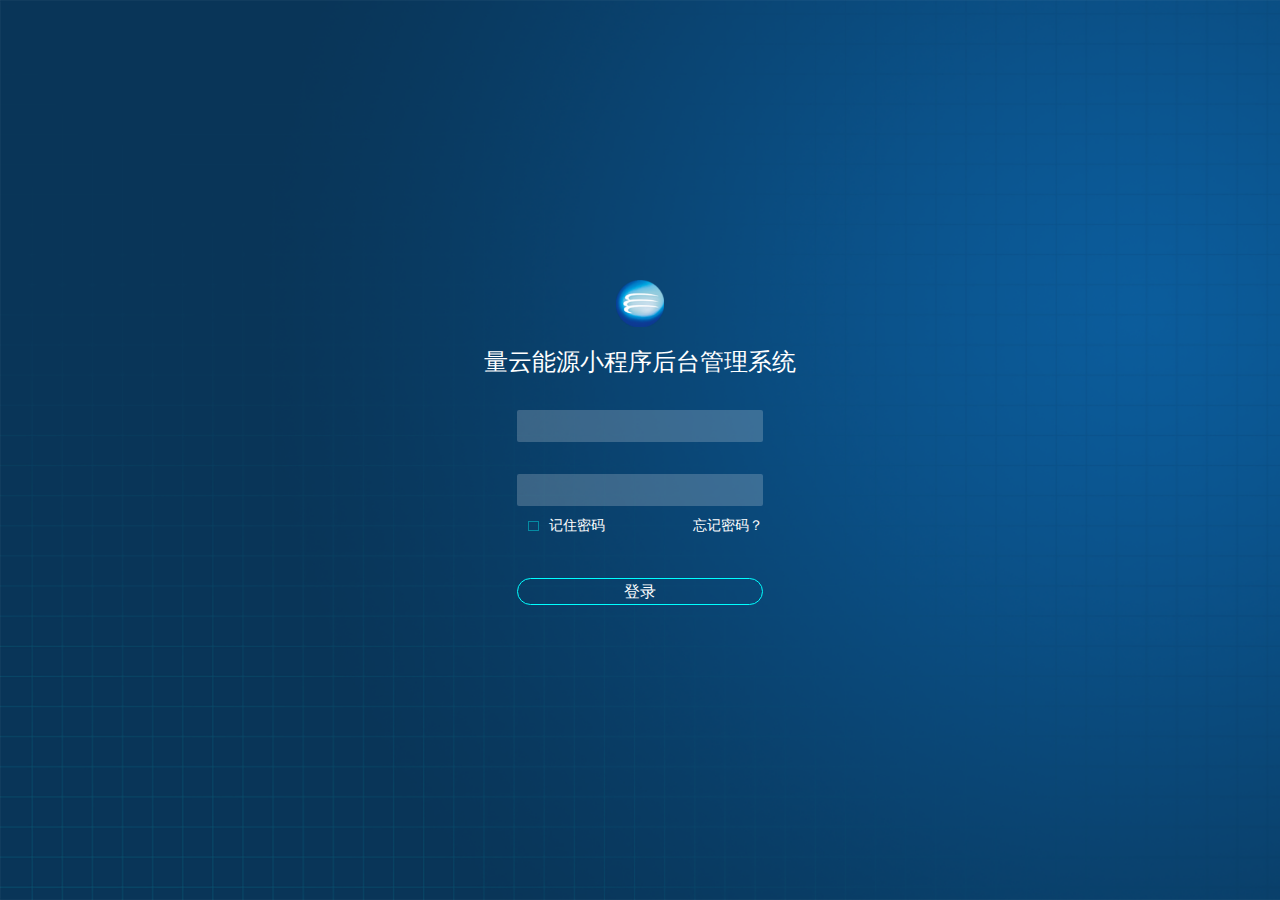
<file: index.html>
<!doctype html>
<html lang="en">
<head>
  <meta charset="UTF-8">
  <meta name="viewport"
     content="width=device-width, user-scalable=no, initial-scale=1.0, maximum-scale=1.0, minimum-scale=1.0">
  <meta http-equiv="X-UA-Compatible" content="ie=edge">
  <title>量云推广小程序管理系统</title>
  <link rel="stylesheet" href="css/layui.css">
  <link rel="stylesheet" href="index.css">
  <script src="layui.js"></script>
</head>
<body>
  <div class="layui-layout-admin">
    <!--头部-->
    <div class="layui-header">
      <div class="layui-logo">量云能源小程序后台管理系统</div>
      <ul class="layui-nav layui-layout-right">
        <li class="layui-nav-item">
          <a href="javascript:;"><img src="images/admin.png" class="layui-nav-img"><span id="username"></span></a>
          <dl class="layui-nav-child">
            <dd>
              <a id="checkout">
                <i class="layui-icon layui-icon-logout"></i>
                <span>退出登录</span>
              </a>
              <a id="setpassword">
                <i class="layui-icon layui-icon-set"></i>
                <span>修改密码</span>
              </a>
            </dd>
          </dl>
        </li>
      </ul>
    </div>
    
    <!--左侧-->
    <div class="layui-side layui-bg-black">
      <div class="layui-side-scroll">
        <ul class="layui-nav layui-nav-tree" lay-filter="nav-left">
          <li class="layui-nav-item layui-nav-itemed">
            <a href="javascript:;">问题需求</a>
            <dl class="layui-nav-child">
              <dd class="layui-this"><a href="javascript:;" data-url="temp/waitverify.html">待审核</a></dd>
              <dd><a href="javascript:;" data-url="temp/history.html">历史清单</a></dd>
            </dl>
          </li>
          <li class="layui-nav-item">
            <a href="javascript:;" data-url="temp/userreview.html">用户审核</a>
          </li>
        </ul>
      </div>
    </div>

    <!--中间主体-->
    <div class="layui-body" id="container">
      <!-- <div class="layui-tab" lay-filter="tabs" lay-allowClose="true">
        <ul class="layui-tab-title">
          <li class="layui-this">首页</li>
        </ul>
        <div class="layui-tab-content">
          <div class="layui-tab-item layui-show" id="requestdata">首页内容</div>
        </div>
      </div> -->
      <iframe src="temp/waitverify.html" style="width:100%;height:100%;"></iframe>
    </div>
  </div>
  <form class="layui-form"  id="userpwd" style="display:none;">
    <div class="layui-form-item">
      <label class="layui-form-label">原始密码<span>*</span></label>
      <div class="layui-input-inline">
        <input type="password" name="originPwd" required lay-verify="required" placeholder="原始密码" autocomplete="off" class="layui-input">
      </div>
    </div>
    <div class="layui-form-item">
      <label class="layui-form-label">修改密码<span>*</span></label>
      <div class="layui-input-inline">
        <input type="password" name="userPwd" required lay-verify="required" placeholder="修改密码" autocomplete="off" class="layui-input" lay-reqtext="修改密码不能为空！">
      </div>
    </div>
    <div class="layui-form-item">
      <label class="layui-form-label">确认密码<span>*</span></label>
      <div class="layui-input-inline">
        <input type="password" name="userPwd2" required lay-verify="required" placeholder="确认密码" autocomplete="off" class="layui-input" lay-reqtext="确认密码不能为空？">
      </div>
    </div>
    <div class="layui-form-item">
      <div class="layui-input-block">
        <button class="layui-btn" type="button" lay-submit lay-filter="submitUserPwd">立即提交</button>
        <button type="reset" class="layui-btn layui-btn-primary">重置</button>
      </div>
    </div>
  </form>
<script src="lib/jQuery/jquery-3.1.1.js"></script>
<script src="lib/echart/echarts.min.js"></script>
<script src="index.js"></script>
</body>
</html>
</file>
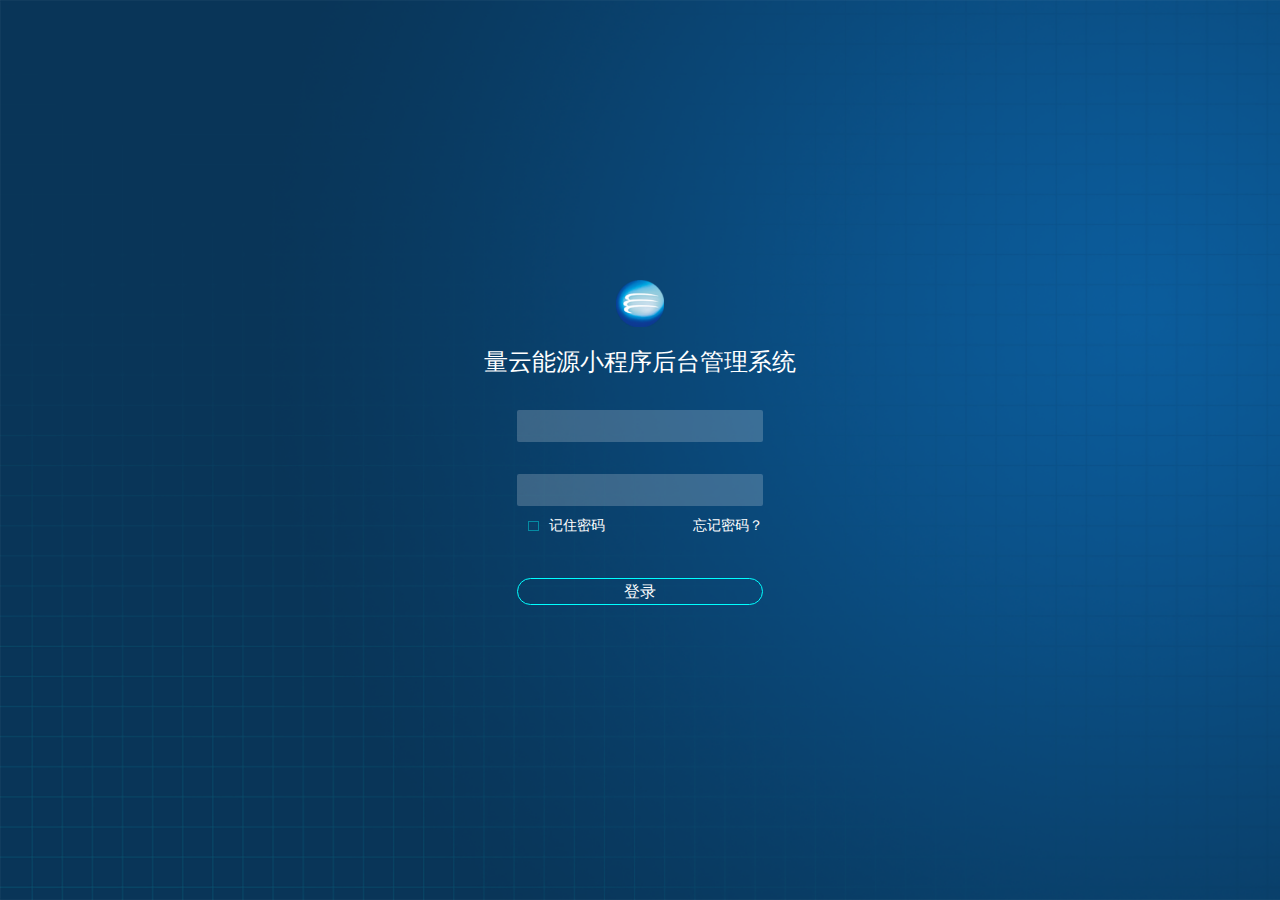
<file: temp/login.html>
<!DOCTYPE html>
<html lang="en">
<head>
	<meta charset="UTF-8">
	<title>量云推广小程序后台管理系统-登录</title>
    <link rel="stylesheet" href="../css/layui.css">
    <script type="text/javascript">
        document.write('<link rel="stylesheet" href="../css/login.css?v='+(new Date().getTime())+'">');
    </script>
</head>
<body>
	<div class="main">
        <div class="logo"></div>
        <h1 class="title">量云能源小程序后台管理系统</h1>
        <div class="layui-form">
            <div class="layui-form-item">
                <input type="text" name="username" id="username" class="layui-input">
                <input type="password" name="password" id="password" class="layui-input">
            </div>
            <div class="layui-form-item">
                <input type="checkbox" id="password_remember" name="password_remember"  class="layui-input">
                <span class="ps-txt">记住密码</span>
                <button type="button" id="forget-password" class="ps-btn">忘记密码？</button>
            </div>
            <div class="layui-form-item">
                <button class="layui-btn" id="login_bottom" lay-submit lay-filter="formLogin">登录</button>
            </div>
        </div>
    </div>
    <script src="../lib/jQuery/jquery-3.1.1.js"></script>
    <script src="../layui.all.js"></script>
    <script src="../lib/md5/md5.js"></script>
    <script src="../js/login.js"></script>
</body>
</html>
</file>
<file: css/layui.css>
/** layui-v2.5.6 MIT License By https://www.layui.com */
 .layui-inline,img{display:inline-block;vertical-align:middle}h1,h2,h3,h4,h5,h6{font-weight:400}.layui-edge,.layui-header,.layui-inline,.layui-main{position:relative}.layui-body,.layui-edge,.layui-elip{overflow:hidden}.layui-btn,.layui-edge,.layui-inline,img{vertical-align:middle}.layui-btn,.layui-disabled,.layui-icon,.layui-unselect{-moz-user-select:none;-webkit-user-select:none;-ms-user-select:none}.layui-elip,.layui-form-checkbox span,.layui-form-pane .layui-form-label{text-overflow:ellipsis;white-space:nowrap}.layui-breadcrumb,.layui-tree-btnGroup{visibility:hidden}blockquote,body,button,dd,div,dl,dt,form,h1,h2,h3,h4,h5,h6,input,li,ol,p,pre,td,textarea,th,ul{margin:0;padding:0;-webkit-tap-highlight-color:rgba(0,0,0,0)}a:active,a:hover{outline:0}img{border:none}li{list-style:none}table{border-collapse:collapse;border-spacing:0}h4,h5,h6{font-size:100%}button,input,optgroup,option,select,textarea{font-family:inherit;font-size:inherit;font-style:inherit;font-weight:inherit;outline:0}pre{white-space:pre-wrap;white-space:-moz-pre-wrap;white-space:-pre-wrap;white-space:-o-pre-wrap;word-wrap:break-word}body{line-height:24px;font:14px Helvetica Neue,Helvetica,PingFang SC,Tahoma,Arial,sans-serif}hr{height:1px;margin:10px 0;border:0;clear:both}a{color:#333;text-decoration:none}a:hover{color:#777}a cite{font-style:normal;*cursor:pointer}.layui-border-box,.layui-border-box *{box-sizing:border-box}.layui-box,.layui-box *{box-sizing:content-box}.layui-clear{clear:both;*zoom:1}.layui-clear:after{content:'\20';clear:both;*zoom:1;display:block;height:0}.layui-inline{*display:inline;*zoom:1}.layui-edge{display:inline-block;width:0;height:0;border-width:6px;border-style:dashed;border-color:transparent}.layui-edge-top{top:-4px;border-bottom-color:#999;border-bottom-style:solid}.layui-edge-right{border-left-color:#999;border-left-style:solid}.layui-edge-bottom{top:2px;border-top-color:#999;border-top-style:solid}.layui-edge-left{border-right-color:#999;border-right-style:solid}.layui-disabled,.layui-disabled:hover{color:#d2d2d2!important;cursor:not-allowed!important}.layui-circle{border-radius:100%}.layui-show{display:block!important}.layui-hide{display:none!important}@font-face{font-family:layui-icon;src:url(../font/iconfont.eot?v=256);src:url(../font/iconfont.eot?v=256#iefix) format('embedded-opentype'),url(../font/iconfont.woff2?v=256) format('woff2'),url(../font/iconfont.woff?v=256) format('woff'),url(../font/iconfont.ttf?v=256) format('truetype'),url(../font/iconfont.svg?v=256#layui-icon) format('svg')}.layui-icon{font-family:layui-icon!important;font-size:16px;font-style:normal;-webkit-font-smoothing:antialiased;-moz-osx-font-smoothing:grayscale}.layui-icon-reply-fill:before{content:"\e611"}.layui-icon-set-fill:before{content:"\e614"}.layui-icon-menu-fill:before{content:"\e60f"}.layui-icon-search:before{content:"\e615"}.layui-icon-share:before{content:"\e641"}.layui-icon-set-sm:before{content:"\e620"}.layui-icon-engine:before{content:"\e628"}.layui-icon-close:before{content:"\1006"}.layui-icon-close-fill:before{content:"\1007"}.layui-icon-chart-screen:before{content:"\e629"}.layui-icon-star:before{content:"\e600"}.layui-icon-circle-dot:before{content:"\e617"}.layui-icon-chat:before{content:"\e606"}.layui-icon-release:before{content:"\e609"}.layui-icon-list:before{content:"\e60a"}.layui-icon-chart:before{content:"\e62c"}.layui-icon-ok-circle:before{content:"\1005"}.layui-icon-layim-theme:before{content:"\e61b"}.layui-icon-table:before{content:"\e62d"}.layui-icon-right:before{content:"\e602"}.layui-icon-left:before{content:"\e603"}.layui-icon-cart-simple:before{content:"\e698"}.layui-icon-face-cry:before{content:"\e69c"}.layui-icon-face-smile:before{content:"\e6af"}.layui-icon-survey:before{content:"\e6b2"}.layui-icon-tree:before{content:"\e62e"}.layui-icon-ie:before{content:"\e7bb"}.layui-icon-upload-circle:before{content:"\e62f"}.layui-icon-add-circle:before{content:"\e61f"}.layui-icon-download-circle:before{content:"\e601"}.layui-icon-templeate-1:before{content:"\e630"}.layui-icon-util:before{content:"\e631"}.layui-icon-face-surprised:before{content:"\e664"}.layui-icon-edit:before{content:"\e642"}.layui-icon-speaker:before{content:"\e645"}.layui-icon-down:before{content:"\e61a"}.layui-icon-file:before{content:"\e621"}.layui-icon-layouts:before{content:"\e632"}.layui-icon-rate-half:before{content:"\e6c9"}.layui-icon-add-circle-fine:before{content:"\e608"}.layui-icon-prev-circle:before{content:"\e633"}.layui-icon-read:before{content:"\e705"}.layui-icon-404:before{content:"\e61c"}.layui-icon-carousel:before{content:"\e634"}.layui-icon-help:before{content:"\e607"}.layui-icon-code-circle:before{content:"\e635"}.layui-icon-windows:before{content:"\e67f"}.layui-icon-water:before{content:"\e636"}.layui-icon-username:before{content:"\e66f"}.layui-icon-find-fill:before{content:"\e670"}.layui-icon-about:before{content:"\e60b"}.layui-icon-location:before{content:"\e715"}.layui-icon-up:before{content:"\e619"}.layui-icon-pause:before{content:"\e651"}.layui-icon-date:before{content:"\e637"}.layui-icon-layim-uploadfile:before{content:"\e61d"}.layui-icon-delete:before{content:"\e640"}.layui-icon-play:before{content:"\e652"}.layui-icon-top:before{content:"\e604"}.layui-icon-firefox:before{content:"\e686"}.layui-icon-friends:before{content:"\e612"}.layui-icon-refresh-3:before{content:"\e9aa"}.layui-icon-ok:before{content:"\e605"}.layui-icon-layer:before{content:"\e638"}.layui-icon-face-smile-fine:before{content:"\e60c"}.layui-icon-dollar:before{content:"\e659"}.layui-icon-group:before{content:"\e613"}.layui-icon-layim-download:before{content:"\e61e"}.layui-icon-picture-fine:before{content:"\e60d"}.layui-icon-link:before{content:"\e64c"}.layui-icon-diamond:before{content:"\e735"}.layui-icon-log:before{content:"\e60e"}.layui-icon-key:before{content:"\e683"}.layui-icon-rate-solid:before{content:"\e67a"}.layui-icon-fonts-del:before{content:"\e64f"}.layui-icon-unlink:before{content:"\e64d"}.layui-icon-fonts-clear:before{content:"\e639"}.layui-icon-triangle-r:before{content:"\e623"}.layui-icon-circle:before{content:"\e63f"}.layui-icon-radio:before{content:"\e643"}.layui-icon-align-center:before{content:"\e647"}.layui-icon-align-right:before{content:"\e648"}.layui-icon-align-left:before{content:"\e649"}.layui-icon-loading-1:before{content:"\e63e"}.layui-icon-return:before{content:"\e65c"}.layui-icon-fonts-strong:before{content:"\e62b"}.layui-icon-upload:before{content:"\e67c"}.layui-icon-dialogue:before{content:"\e63a"}.layui-icon-video:before{content:"\e6ed"}.layui-icon-headset:before{content:"\e6fc"}.layui-icon-cellphone-fine:before{content:"\e63b"}.layui-icon-add-1:before{content:"\e654"}.layui-icon-face-smile-b:before{content:"\e650"}.layui-icon-fonts-html:before{content:"\e64b"}.layui-icon-screen-full:before{content:"\e622"}.layui-icon-form:before{content:"\e63c"}.layui-icon-cart:before{content:"\e657"}.layui-icon-camera-fill:before{content:"\e65d"}.layui-icon-tabs:before{content:"\e62a"}.layui-icon-heart-fill:before{content:"\e68f"}.layui-icon-fonts-code:before{content:"\e64e"}.layui-icon-ios:before{content:"\e680"}.layui-icon-at:before{content:"\e687"}.layui-icon-fire:before{content:"\e756"}.layui-icon-set:before{content:"\e716"}.layui-icon-fonts-u:before{content:"\e646"}.layui-icon-triangle-d:before{content:"\e625"}.layui-icon-tips:before{content:"\e702"}.layui-icon-picture:before{content:"\e64a"}.layui-icon-more-vertical:before{content:"\e671"}.layui-icon-bluetooth:before{content:"\e689"}.layui-icon-flag:before{content:"\e66c"}.layui-icon-loading:before{content:"\e63d"}.layui-icon-fonts-i:before{content:"\e644"}.layui-icon-refresh-1:before{content:"\e666"}.layui-icon-rmb:before{content:"\e65e"}.layui-icon-addition:before{content:"\e624"}.layui-icon-home:before{content:"\e68e"}.layui-icon-time:before{content:"\e68d"}.layui-icon-user:before{content:"\e770"}.layui-icon-notice:before{content:"\e667"}.layui-icon-chrome:before{content:"\e68a"}.layui-icon-edge:before{content:"\e68b"}.layui-icon-login-weibo:before{content:"\e675"}.layui-icon-voice:before{content:"\e688"}.layui-icon-upload-drag:before{content:"\e681"}.layui-icon-login-qq:before{content:"\e676"}.layui-icon-snowflake:before{content:"\e6b1"}.layui-icon-heart:before{content:"\e68c"}.layui-icon-logout:before{content:"\e682"}.layui-icon-file-b:before{content:"\e655"}.layui-icon-template:before{content:"\e663"}.layui-icon-transfer:before{content:"\e691"}.layui-icon-auz:before{content:"\e672"}.layui-icon-console:before{content:"\e665"}.layui-icon-app:before{content:"\e653"}.layui-icon-prev:before{content:"\e65a"}.layui-icon-website:before{content:"\e7ae"}.layui-icon-next:before{content:"\e65b"}.layui-icon-component:before{content:"\e857"}.layui-icon-android:before{content:"\e684"}.layui-icon-more:before{content:"\e65f"}.layui-icon-login-wechat:before{content:"\e677"}.layui-icon-shrink-right:before{content:"\e668"}.layui-icon-spread-left:before{content:"\e66b"}.layui-icon-camera:before{content:"\e660"}.layui-icon-note:before{content:"\e66e"}.layui-icon-refresh:before{content:"\e669"}.layui-icon-female:before{content:"\e661"}.layui-icon-male:before{content:"\e662"}.layui-icon-screen-restore:before{content:"\e758"}.layui-icon-password:before{content:"\e673"}.layui-icon-senior:before{content:"\e674"}.layui-icon-theme:before{content:"\e66a"}.layui-icon-tread:before{content:"\e6c5"}.layui-icon-praise:before{content:"\e6c6"}.layui-icon-star-fill:before{content:"\e658"}.layui-icon-rate:before{content:"\e67b"}.layui-icon-template-1:before{content:"\e656"}.layui-icon-vercode:before{content:"\e679"}.layui-icon-service:before{content:"\e626"}.layui-icon-cellphone:before{content:"\e678"}.layui-icon-print:before{content:"\e66d"}.layui-icon-cols:before{content:"\e610"}.layui-icon-wifi:before{content:"\e7e0"}.layui-icon-export:before{content:"\e67d"}.layui-icon-rss:before{content:"\e808"}.layui-icon-slider:before{content:"\e714"}.layui-icon-email:before{content:"\e618"}.layui-icon-subtraction:before{content:"\e67e"}.layui-icon-mike:before{content:"\e6dc"}.layui-icon-light:before{content:"\e748"}.layui-icon-gift:before{content:"\e627"}.layui-icon-mute:before{content:"\e685"}.layui-icon-reduce-circle:before{content:"\e616"}.layui-icon-music:before{content:"\e690"}.layui-main{width:1140px;margin:0 auto}.layui-header{z-index:1000;height:60px}.layui-header a:hover{transition:all .5s;-webkit-transition:all .5s}.layui-side{position:fixed;left:0;top:0;bottom:0;z-index:999;width:200px;overflow-x:hidden}.layui-side-scroll{position:relative;width:220px;height:100%;overflow-x:hidden}.layui-body{position:absolute;left:200px;right:0;top:0;bottom:0;z-index:998;width:auto;overflow-y:auto;box-sizing:border-box}.layui-layout-body{overflow:hidden}.layui-layout-admin .layui-header{background-color:#23262E}.layui-layout-admin .layui-side{top:60px;width:200px;overflow-x:hidden}.layui-layout-admin .layui-body{position:fixed;top:60px;bottom:44px}.layui-layout-admin .layui-main{width:auto;margin:0 15px}.layui-layout-admin .layui-footer{position:fixed;left:200px;right:0;bottom:0;height:44px;line-height:44px;padding:0 15px;background-color:#eee}.layui-layout-admin .layui-logo{position:absolute;left:0;top:0;width:200px;height:100%;line-height:60px;text-align:center;color:#009688;font-size:16px}.layui-layout-admin .layui-header .layui-nav{background:0 0}.layui-layout-left{position:absolute!important;left:200px;top:0}.layui-layout-right{position:absolute!important;right:0;top:0}.layui-container{position:relative;margin:0 auto;padding:0 15px;box-sizing:border-box}.layui-fluid{position:relative;margin:0 auto;padding:0 15px}.layui-row:after,.layui-row:before{content:'';display:block;clear:both}.layui-col-lg1,.layui-col-lg10,.layui-col-lg11,.layui-col-lg12,.layui-col-lg2,.layui-col-lg3,.layui-col-lg4,.layui-col-lg5,.layui-col-lg6,.layui-col-lg7,.layui-col-lg8,.layui-col-lg9,.layui-col-md1,.layui-col-md10,.layui-col-md11,.layui-col-md12,.layui-col-md2,.layui-col-md3,.layui-col-md4,.layui-col-md5,.layui-col-md6,.layui-col-md7,.layui-col-md8,.layui-col-md9,.layui-col-sm1,.layui-col-sm10,.layui-col-sm11,.layui-col-sm12,.layui-col-sm2,.layui-col-sm3,.layui-col-sm4,.layui-col-sm5,.layui-col-sm6,.layui-col-sm7,.layui-col-sm8,.layui-col-sm9,.layui-col-xs1,.layui-col-xs10,.layui-col-xs11,.layui-col-xs12,.layui-col-xs2,.layui-col-xs3,.layui-col-xs4,.layui-col-xs5,.layui-col-xs6,.layui-col-xs7,.layui-col-xs8,.layui-col-xs9{position:relative;display:block;box-sizing:border-box}.layui-col-xs1,.layui-col-xs10,.layui-col-xs11,.layui-col-xs12,.layui-col-xs2,.layui-col-xs3,.layui-col-xs4,.layui-col-xs5,.layui-col-xs6,.layui-col-xs7,.layui-col-xs8,.layui-col-xs9{float:left}.layui-col-xs1{width:8.33333333%}.layui-col-xs2{width:16.66666667%}.layui-col-xs3{width:25%}.layui-col-xs4{width:33.33333333%}.layui-col-xs5{width:41.66666667%}.layui-col-xs6{width:50%}.layui-col-xs7{width:58.33333333%}.layui-col-xs8{width:66.66666667%}.layui-col-xs9{width:75%}.layui-col-xs10{width:83.33333333%}.layui-col-xs11{width:91.66666667%}.layui-col-xs12{width:100%}.layui-col-xs-offset1{margin-left:8.33333333%}.layui-col-xs-offset2{margin-left:16.66666667%}.layui-col-xs-offset3{margin-left:25%}.layui-col-xs-offset4{margin-left:33.33333333%}.layui-col-xs-offset5{margin-left:41.66666667%}.layui-col-xs-offset6{margin-left:50%}.layui-col-xs-offset7{margin-left:58.33333333%}.layui-col-xs-offset8{margin-left:66.66666667%}.layui-col-xs-offset9{margin-left:75%}.layui-col-xs-offset10{margin-left:83.33333333%}.layui-col-xs-offset11{margin-left:91.66666667%}.layui-col-xs-offset12{margin-left:100%}@media screen and (max-width:768px){.layui-hide-xs{display:none!important}.layui-show-xs-block{display:block!important}.layui-show-xs-inline{display:inline!important}.layui-show-xs-inline-block{display:inline-block!important}}@media screen and (min-width:768px){.layui-container{width:750px}.layui-hide-sm{display:none!important}.layui-show-sm-block{display:block!important}.layui-show-sm-inline{display:inline!important}.layui-show-sm-inline-block{display:inline-block!important}.layui-col-sm1,.layui-col-sm10,.layui-col-sm11,.layui-col-sm12,.layui-col-sm2,.layui-col-sm3,.layui-col-sm4,.layui-col-sm5,.layui-col-sm6,.layui-col-sm7,.layui-col-sm8,.layui-col-sm9{float:left}.layui-col-sm1{width:8.33333333%}.layui-col-sm2{width:16.66666667%}.layui-col-sm3{width:25%}.layui-col-sm4{width:33.33333333%}.layui-col-sm5{width:41.66666667%}.layui-col-sm6{width:50%}.layui-col-sm7{width:58.33333333%}.layui-col-sm8{width:66.66666667%}.layui-col-sm9{width:75%}.layui-col-sm10{width:83.33333333%}.layui-col-sm11{width:91.66666667%}.layui-col-sm12{width:100%}.layui-col-sm-offset1{margin-left:8.33333333%}.layui-col-sm-offset2{margin-left:16.66666667%}.layui-col-sm-offset3{margin-left:25%}.layui-col-sm-offset4{margin-left:33.33333333%}.layui-col-sm-offset5{margin-left:41.66666667%}.layui-col-sm-offset6{margin-left:50%}.layui-col-sm-offset7{margin-left:58.33333333%}.layui-col-sm-offset8{margin-left:66.66666667%}.layui-col-sm-offset9{margin-left:75%}.layui-col-sm-offset10{margin-left:83.33333333%}.layui-col-sm-offset11{margin-left:91.66666667%}.layui-col-sm-offset12{margin-left:100%}}@media screen and (min-width:992px){.layui-container{width:970px}.layui-hide-md{display:none!important}.layui-show-md-block{display:block!important}.layui-show-md-inline{display:inline!important}.layui-show-md-inline-block{display:inline-block!important}.layui-col-md1,.layui-col-md10,.layui-col-md11,.layui-col-md12,.layui-col-md2,.layui-col-md3,.layui-col-md4,.layui-col-md5,.layui-col-md6,.layui-col-md7,.layui-col-md8,.layui-col-md9{float:left}.layui-col-md1{width:8.33333333%}.layui-col-md2{width:16.66666667%}.layui-col-md3{width:25%}.layui-col-md4{width:33.33333333%}.layui-col-md5{width:41.66666667%}.layui-col-md6{width:50%}.layui-col-md7{width:58.33333333%}.layui-col-md8{width:66.66666667%}.layui-col-md9{width:75%}.layui-col-md10{width:83.33333333%}.layui-col-md11{width:91.66666667%}.layui-col-md12{width:100%}.layui-col-md-offset1{margin-left:8.33333333%}.layui-col-md-offset2{margin-left:16.66666667%}.layui-col-md-offset3{margin-left:25%}.layui-col-md-offset4{margin-left:33.33333333%}.layui-col-md-offset5{margin-left:41.66666667%}.layui-col-md-offset6{margin-left:50%}.layui-col-md-offset7{margin-left:58.33333333%}.layui-col-md-offset8{margin-left:66.66666667%}.layui-col-md-offset9{margin-left:75%}.layui-col-md-offset10{margin-left:83.33333333%}.layui-col-md-offset11{margin-left:91.66666667%}.layui-col-md-offset12{margin-left:100%}}@media screen and (min-width:1200px){.layui-container{width:1170px}.layui-hide-lg{display:none!important}.layui-show-lg-block{display:block!important}.layui-show-lg-inline{display:inline!important}.layui-show-lg-inline-block{display:inline-block!important}.layui-col-lg1,.layui-col-lg10,.layui-col-lg11,.layui-col-lg12,.layui-col-lg2,.layui-col-lg3,.layui-col-lg4,.layui-col-lg5,.layui-col-lg6,.layui-col-lg7,.layui-col-lg8,.layui-col-lg9{float:left}.layui-col-lg1{width:8.33333333%}.layui-col-lg2{width:16.66666667%}.layui-col-lg3{width:25%}.layui-col-lg4{width:33.33333333%}.layui-col-lg5{width:41.66666667%}.layui-col-lg6{width:50%}.layui-col-lg7{width:58.33333333%}.layui-col-lg8{width:66.66666667%}.layui-col-lg9{width:75%}.layui-col-lg10{width:83.33333333%}.layui-col-lg11{width:91.66666667%}.layui-col-lg12{width:100%}.layui-col-lg-offset1{margin-left:8.33333333%}.layui-col-lg-offset2{margin-left:16.66666667%}.layui-col-lg-offset3{margin-left:25%}.layui-col-lg-offset4{margin-left:33.33333333%}.layui-col-lg-offset5{margin-left:41.66666667%}.layui-col-lg-offset6{margin-left:50%}.layui-col-lg-offset7{margin-left:58.33333333%}.layui-col-lg-offset8{margin-left:66.66666667%}.layui-col-lg-offset9{margin-left:75%}.layui-col-lg-offset10{margin-left:83.33333333%}.layui-col-lg-offset11{margin-left:91.66666667%}.layui-col-lg-offset12{margin-left:100%}}.layui-col-space1{margin:-.5px}.layui-col-space1>*{padding:.5px}.layui-col-space2{margin:-1px}.layui-col-space2>*{padding:1px}.layui-col-space4{margin:-2px}.layui-col-space4>*{padding:2px}.layui-col-space5{margin:-2.5px}.layui-col-space5>*{padding:2.5px}.layui-col-space6{margin:-3px}.layui-col-space6>*{padding:3px}.layui-col-space8{margin:-4px}.layui-col-space8>*{padding:4px}.layui-col-space10{margin:-5px}.layui-col-space10>*{padding:5px}.layui-col-space12{margin:-6px}.layui-col-space12>*{padding:6px}.layui-col-space14{margin:-7px}.layui-col-space14>*{padding:7px}.layui-col-space15{margin:-7.5px}.layui-col-space15>*{padding:7.5px}.layui-col-space16{margin:-8px}.layui-col-space16>*{padding:8px}.layui-col-space18{margin:-9px}.layui-col-space18>*{padding:9px}.layui-col-space20{margin:-10px}.layui-col-space20>*{padding:10px}.layui-col-space22{margin:-11px}.layui-col-space22>*{padding:11px}.layui-col-space24{margin:-12px}.layui-col-space24>*{padding:12px}.layui-col-space25{margin:-12.5px}.layui-col-space25>*{padding:12.5px}.layui-col-space26{margin:-13px}.layui-col-space26>*{padding:13px}.layui-col-space28{margin:-14px}.layui-col-space28>*{padding:14px}.layui-col-space30{margin:-15px}.layui-col-space30>*{padding:15px}.layui-btn,.layui-input,.layui-select,.layui-textarea,.layui-upload-button{outline:0;-webkit-appearance:none;transition:all .3s;-webkit-transition:all .3s;box-sizing:border-box}.layui-elem-quote{margin-bottom:10px;padding:15px;line-height:22px;border-left:5px solid #009688;border-radius:0 2px 2px 0;background-color:#f2f2f2}.layui-quote-nm{border-style:solid;border-width:1px 1px 1px 5px;background:0 0}.layui-elem-field{margin-bottom:10px;padding:0;border-width:1px;border-style:solid}.layui-elem-field legend{margin-left:20px;padding:0 10px;font-size:20px;font-weight:300}.layui-field-title{margin:10px 0 20px;border-width:1px 0 0}.layui-field-box{padding:10px 15px}.layui-field-title .layui-field-box{padding:10px 0}.layui-progress{position:relative;height:6px;border-radius:20px;background-color:#e2e2e2}.layui-progress-bar{position:absolute;left:0;top:0;width:0;max-width:100%;height:6px;border-radius:20px;text-align:right;background-color:#5FB878;transition:all .3s;-webkit-transition:all .3s}.layui-progress-big,.layui-progress-big .layui-progress-bar{height:18px;line-height:18px}.layui-progress-text{position:relative;top:-20px;line-height:18px;font-size:12px;color:#666}.layui-progress-big .layui-progress-text{position:static;padding:0 10px;color:#fff}.layui-collapse{border-width:1px;border-style:solid;border-radius:2px}.layui-colla-content,.layui-colla-item{border-top-width:1px;border-top-style:solid}.layui-colla-item:first-child{border-top:none}.layui-colla-title{position:relative;height:42px;line-height:42px;padding:0 15px 0 35px;color:#333;background-color:#f2f2f2;cursor:pointer;font-size:14px;overflow:hidden}.layui-colla-content{display:none;padding:10px 15px;line-height:22px;color:#666}.layui-colla-icon{position:absolute;left:15px;top:0;font-size:14px}.layui-card{margin-bottom:15px;border-radius:2px;background-color:#fff;box-shadow:0 1px 2px 0 rgba(0,0,0,.05)}.layui-card:last-child{margin-bottom:0}.layui-card-header{position:relative;height:42px;line-height:42px;padding:0 15px;border-bottom:1px solid #f6f6f6;color:#333;border-radius:2px 2px 0 0;font-size:14px}.layui-bg-black,.layui-bg-blue,.layui-bg-cyan,.layui-bg-green,.layui-bg-orange,.layui-bg-red{color:#fff!important}.layui-card-body{position:relative;padding:10px 15px;line-height:24px}.layui-card-body[pad15]{padding:15px}.layui-card-body[pad20]{padding:20px}.layui-card-body .layui-table{margin:5px 0}.layui-card .layui-tab{margin:0}.layui-panel-window{position:relative;padding:15px;border-radius:0;border-top:5px solid #E6E6E6;background-color:#fff}.layui-auxiliar-moving{position:fixed;left:0;right:0;top:0;bottom:0;width:100%;height:100%;background:0 0;z-index:9999999999}.layui-form-label,.layui-form-mid,.layui-form-select,.layui-input-block,.layui-input-inline,.layui-textarea{position:relative}.layui-bg-red{background-color:#FF5722!important}.layui-bg-orange{background-color:#FFB800!important}.layui-bg-green{background-color:#009688!important}.layui-bg-cyan{background-color:#2F4056!important}.layui-bg-blue{background-color:#1E9FFF!important}.layui-bg-black{background-color:#393D49!important}.layui-bg-gray{background-color:#eee!important;color:#666!important}.layui-badge-rim,.layui-colla-content,.layui-colla-item,.layui-collapse,.layui-elem-field,.layui-form-pane .layui-form-item[pane],.layui-form-pane .layui-form-label,.layui-input,.layui-layedit,.layui-layedit-tool,.layui-quote-nm,.layui-select,.layui-tab-bar,.layui-tab-card,.layui-tab-title,.layui-tab-title .layui-this:after,.layui-textarea{border-color:#e6e6e6}.layui-timeline-item:before,hr{background-color:#e6e6e6}.layui-text{line-height:22px;font-size:14px;color:#666}.layui-text h1,.layui-text h2,.layui-text h3{font-weight:500;color:#333}.layui-text h1{font-size:30px}.layui-text h2{font-size:24px}.layui-text h3{font-size:18px}.layui-text a:not(.layui-btn){color:#01AAED}.layui-text a:not(.layui-btn):hover{text-decoration:underline}.layui-text ul{padding:5px 0 5px 15px}.layui-text ul li{margin-top:5px;list-style-type:disc}.layui-text em,.layui-word-aux{color:#999!important;padding:0 5px!important}.layui-btn{display:inline-block;height:38px;line-height:38px;padding:0 18px;background-color:#009688;color:#fff;white-space:nowrap;text-align:center;font-size:14px;border:none;border-radius:2px;cursor:pointer}.layui-btn:hover{opacity:.8;filter:alpha(opacity=80);color:#fff}.layui-btn:active{opacity:1;filter:alpha(opacity=100)}.layui-btn+.layui-btn{margin-left:10px}.layui-btn-container{font-size:0}.layui-btn-container .layui-btn{margin-right:10px;margin-bottom:10px}.layui-btn-container .layui-btn+.layui-btn{margin-left:0}.layui-table .layui-btn-container .layui-btn{margin-bottom:9px}.layui-btn-radius{border-radius:100px}.layui-btn .layui-icon{margin-right:3px;font-size:18px;vertical-align:bottom;vertical-align:middle\9}.layui-btn-primary{border:1px solid #C9C9C9;background-color:#fff;color:#555}.layui-btn-primary:hover{border-color:#009688;color:#333}.layui-btn-normal{background-color:#1E9FFF}.layui-btn-warm{background-color:#FFB800}.layui-btn-danger{background-color:#FF5722}.layui-btn-checked{background-color:#5FB878}.layui-btn-disabled,.layui-btn-disabled:active,.layui-btn-disabled:hover{border:1px solid #e6e6e6;background-color:#FBFBFB;color:#C9C9C9;cursor:not-allowed;opacity:1}.layui-btn-lg{height:44px;line-height:44px;padding:0 25px;font-size:16px}.layui-btn-sm{height:30px;line-height:30px;padding:0 10px;font-size:12px}.layui-btn-sm i{font-size:16px!important}.layui-btn-xs{height:22px;line-height:22px;padding:0 5px;font-size:12px}.layui-btn-xs i{font-size:14px!important}.layui-btn-group{display:inline-block;vertical-align:middle;font-size:0}.layui-btn-group .layui-btn{margin-left:0!important;margin-right:0!important;border-left:1px solid rgba(255,255,255,.5);border-radius:0}.layui-btn-group .layui-btn-primary{border-left:none}.layui-btn-group .layui-btn-primary:hover{border-color:#C9C9C9;color:#009688}.layui-btn-group .layui-btn:first-child{border-left:none;border-radius:2px 0 0 2px}.layui-btn-group .layui-btn-primary:first-child{border-left:1px solid #c9c9c9}.layui-btn-group .layui-btn:last-child{border-radius:0 2px 2px 0}.layui-btn-group .layui-btn+.layui-btn{margin-left:0}.layui-btn-group+.layui-btn-group{margin-left:10px}.layui-btn-fluid{width:100%}.layui-input,.layui-select,.layui-textarea{height:38px;line-height:1.3;line-height:38px\9;border-width:1px;border-style:solid;background-color:#fff;border-radius:2px}.layui-input::-webkit-input-placeholder,.layui-select::-webkit-input-placeholder,.layui-textarea::-webkit-input-placeholder{line-height:1.3}.layui-input,.layui-textarea{display:block;width:100%;padding-left:10px}.layui-input:hover,.layui-textarea:hover{border-color:#D2D2D2!important}.layui-input:focus,.layui-textarea:focus{border-color:#C9C9C9!important}.layui-textarea{min-height:100px;height:auto;line-height:20px;padding:6px 10px;resize:vertical}.layui-select{padding:0 10px}.layui-form input[type=checkbox],.layui-form input[type=radio],.layui-form select{display:none}.layui-form [lay-ignore]{display:initial}.layui-form-item{margin-bottom:15px;clear:both;*zoom:1}.layui-form-item:after{content:'\20';clear:both;*zoom:1;display:block;height:0}.layui-form-label{float:left;display:block;padding:9px 15px;width:80px;font-weight:400;line-height:20px;text-align:right}.layui-form-label-col{display:block;float:none;padding:9px 0;line-height:20px;text-align:left}.layui-form-item .layui-inline{margin-bottom:5px;margin-right:10px}.layui-input-block{margin-left:110px;min-height:36px}.layui-input-inline{display:inline-block;vertical-align:middle}.layui-form-item .layui-input-inline{float:left;width:190px;margin-right:10px}.layui-form-text .layui-input-inline{width:auto}.layui-form-mid{float:left;display:block;padding:9px 0!important;line-height:20px;margin-right:10px}.layui-form-danger+.layui-form-select .layui-input,.layui-form-danger:focus{border-color:#FF5722!important}.layui-form-select .layui-input{padding-right:30px;cursor:pointer}.layui-form-select .layui-edge{position:absolute;right:10px;top:50%;margin-top:-3px;cursor:pointer;border-width:6px;border-top-color:#c2c2c2;border-top-style:solid;transition:all .3s;-webkit-transition:all .3s}.layui-form-select dl{display:none;position:absolute;left:0;top:42px;padding:5px 0;z-index:899;min-width:100%;border:1px solid #d2d2d2;max-height:300px;overflow-y:auto;background-color:#fff;border-radius:2px;box-shadow:0 2px 4px rgba(0,0,0,.12);box-sizing:border-box}.layui-form-select dl dd,.layui-form-select dl dt{padding:0 10px;line-height:36px;white-space:nowrap;overflow:hidden;text-overflow:ellipsis}.layui-form-select dl dt{font-size:12px;color:#999}.layui-form-select dl dd{cursor:pointer}.layui-form-select dl dd:hover{background-color:#f2f2f2;-webkit-transition:.5s all;transition:.5s all}.layui-form-select .layui-select-group dd{padding-left:20px}.layui-form-select dl dd.layui-select-tips{padding-left:10px!important;color:#999}.layui-form-select dl dd.layui-this{background-color:#5FB878;color:#fff}.layui-form-checkbox,.layui-form-select dl dd.layui-disabled{background-color:#fff}.layui-form-selected dl{display:block}.layui-form-checkbox,.layui-form-checkbox *,.layui-form-switch{display:inline-block;vertical-align:middle}.layui-form-selected .layui-edge{margin-top:-9px;-webkit-transform:rotate(180deg);transform:rotate(180deg);margin-top:-3px\9}:root .layui-form-selected .layui-edge{margin-top:-9px\0/IE9}.layui-form-selectup dl{top:auto;bottom:42px}.layui-select-none{margin:5px 0;text-align:center;color:#999}.layui-select-disabled .layui-disabled{border-color:#eee!important}.layui-select-disabled .layui-edge{border-top-color:#d2d2d2}.layui-form-checkbox{position:relative;height:30px;line-height:30px;margin-right:10px;padding-right:30px;cursor:pointer;font-size:0;-webkit-transition:.1s linear;transition:.1s linear;box-sizing:border-box}.layui-form-checkbox span{padding:0 10px;height:100%;font-size:14px;border-radius:2px 0 0 2px;background-color:#d2d2d2;color:#fff;overflow:hidden}.layui-form-checkbox:hover span{background-color:#c2c2c2}.layui-form-checkbox i{position:absolute;right:0;top:0;width:30px;height:28px;border:1px solid #d2d2d2;border-left:none;border-radius:0 2px 2px 0;color:#fff;font-size:20px;text-align:center}.layui-form-checkbox:hover i{border-color:#c2c2c2;color:#c2c2c2}.layui-form-checked,.layui-form-checked:hover{border-color:#5FB878}.layui-form-checked span,.layui-form-checked:hover span{background-color:#5FB878}.layui-form-checked i,.layui-form-checked:hover i{color:#5FB878}.layui-form-item .layui-form-checkbox{margin-top:4px}.layui-form-checkbox[lay-skin=primary]{height:auto!important;line-height:normal!important;min-width:18px;min-height:18px;border:none!important;margin-right:0;padding-left:28px;padding-right:0;background:0 0}.layui-form-checkbox[lay-skin=primary] span{padding-left:0;padding-right:15px;line-height:18px;background:0 0;color:#666}.layui-form-checkbox[lay-skin=primary] i{right:auto;left:0;width:16px;height:16px;line-height:16px;border:1px solid #d2d2d2;font-size:12px;border-radius:2px;background-color:#fff;-webkit-transition:.1s linear;transition:.1s linear}.layui-form-checkbox[lay-skin=primary]:hover i{border-color:#5FB878;color:#fff}.layui-form-checked[lay-skin=primary] i{border-color:#5FB878!important;background-color:#5FB878;color:#fff}.layui-checkbox-disbaled[lay-skin=primary] span{background:0 0!important;color:#c2c2c2}.layui-checkbox-disbaled[lay-skin=primary]:hover i{border-color:#d2d2d2}.layui-form-item .layui-form-checkbox[lay-skin=primary]{margin-top:10px}.layui-form-switch{position:relative;height:22px;line-height:22px;min-width:35px;padding:0 5px;margin-top:8px;border:1px solid #d2d2d2;border-radius:20px;cursor:pointer;background-color:#fff;-webkit-transition:.1s linear;transition:.1s linear}.layui-form-switch i{position:absolute;left:5px;top:3px;width:16px;height:16px;border-radius:20px;background-color:#d2d2d2;-webkit-transition:.1s linear;transition:.1s linear}.layui-form-switch em{position:relative;top:0;width:25px;margin-left:21px;padding:0!important;text-align:center!important;color:#999!important;font-style:normal!important;font-size:12px}.layui-form-onswitch{border-color:#5FB878;background-color:#5FB878}.layui-checkbox-disbaled,.layui-checkbox-disbaled i{border-color:#e2e2e2!important}.layui-form-onswitch i{left:100%;margin-left:-21px;background-color:#fff}.layui-form-onswitch em{margin-left:5px;margin-right:21px;color:#fff!important}.layui-checkbox-disbaled span{background-color:#e2e2e2!important}.layui-checkbox-disbaled:hover i{color:#fff!important}[lay-radio]{display:none}.layui-form-radio,.layui-form-radio *{display:inline-block;vertical-align:middle}.layui-form-radio{line-height:28px;margin:6px 10px 0 0;padding-right:10px;cursor:pointer;font-size:0}.layui-form-radio *{font-size:14px}.layui-form-radio>i{margin-right:8px;font-size:22px;color:#c2c2c2}.layui-form-radio>i:hover,.layui-form-radioed>i{color:#5FB878}.layui-radio-disbaled>i{color:#e2e2e2!important}.layui-form-pane .layui-form-label{width:110px;padding:8px 15px;height:38px;line-height:20px;border-width:1px;border-style:solid;border-radius:2px 0 0 2px;text-align:center;background-color:#FBFBFB;overflow:hidden;box-sizing:border-box}.layui-form-pane .layui-input-inline{margin-left:-1px}.layui-form-pane .layui-input-block{margin-left:110px;left:-1px}.layui-form-pane .layui-input{border-radius:0 2px 2px 0}.layui-form-pane .layui-form-text .layui-form-label{float:none;width:100%;border-radius:2px;box-sizing:border-box;text-align:left}.layui-form-pane .layui-form-text .layui-input-inline{display:block;margin:0;top:-1px;clear:both}.layui-form-pane .layui-form-text .layui-input-block{margin:0;left:0;top:-1px}.layui-form-pane .layui-form-text .layui-textarea{min-height:100px;border-radius:0 0 2px 2px}.layui-form-pane .layui-form-checkbox{margin:4px 0 4px 10px}.layui-form-pane .layui-form-radio,.layui-form-pane .layui-form-switch{margin-top:6px;margin-left:10px}.layui-form-pane .layui-form-item[pane]{position:relative;border-width:1px;border-style:solid}.layui-form-pane .layui-form-item[pane] .layui-form-label{position:absolute;left:0;top:0;height:100%;border-width:0 1px 0 0}.layui-form-pane .layui-form-item[pane] .layui-input-inline{margin-left:110px}@media screen and (max-width:450px){.layui-form-item .layui-form-label{text-overflow:ellipsis;overflow:hidden;white-space:nowrap}.layui-form-item .layui-inline{display:block;margin-right:0;margin-bottom:20px;clear:both}.layui-form-item .layui-inline:after{content:'\20';clear:both;display:block;height:0}.layui-form-item .layui-input-inline{display:block;float:none;left:-3px;width:auto;margin:0 0 10px 112px}.layui-form-item .layui-input-inline+.layui-form-mid{margin-left:110px;top:-5px;padding:0}.layui-form-item .layui-form-checkbox{margin-right:5px;margin-bottom:5px}}.layui-layedit{border-width:1px;border-style:solid;border-radius:2px}.layui-layedit-tool{padding:3px 5px;border-bottom-width:1px;border-bottom-style:solid;font-size:0}.layedit-tool-fixed{position:fixed;top:0;border-top:1px solid #e2e2e2}.layui-layedit-tool .layedit-tool-mid,.layui-layedit-tool .layui-icon{display:inline-block;vertical-align:middle;text-align:center;font-size:14px}.layui-layedit-tool .layui-icon{position:relative;width:32px;height:30px;line-height:30px;margin:3px 5px;color:#777;cursor:pointer;border-radius:2px}.layui-layedit-tool .layui-icon:hover{color:#393D49}.layui-layedit-tool .layui-icon:active{color:#000}.layui-layedit-tool .layedit-tool-active{background-color:#e2e2e2;color:#000}.layui-layedit-tool .layui-disabled,.layui-layedit-tool .layui-disabled:hover{color:#d2d2d2;cursor:not-allowed}.layui-layedit-tool .layedit-tool-mid{width:1px;height:18px;margin:0 10px;background-color:#d2d2d2}.layedit-tool-html{width:50px!important;font-size:30px!important}.layedit-tool-b,.layedit-tool-code,.layedit-tool-help{font-size:16px!important}.layedit-tool-d,.layedit-tool-face,.layedit-tool-image,.layedit-tool-unlink{font-size:18px!important}.layedit-tool-image input{position:absolute;font-size:0;left:0;top:0;width:100%;height:100%;opacity:.01;filter:Alpha(opacity=1);cursor:pointer}.layui-layedit-iframe iframe{display:block;width:100%}#LAY_layedit_code{overflow:hidden}.layui-laypage{display:inline-block;*display:inline;*zoom:1;vertical-align:middle;margin:10px 0;font-size:0}.layui-laypage>a:first-child,.layui-laypage>a:first-child em{border-radius:2px 0 0 2px}.layui-laypage>a:last-child,.layui-laypage>a:last-child em{border-radius:0 2px 2px 0}.layui-laypage>:first-child{margin-left:0!important}.layui-laypage>:last-child{margin-right:0!important}.layui-laypage a,.layui-laypage button,.layui-laypage input,.layui-laypage select,.layui-laypage span{border:1px solid #e2e2e2}.layui-laypage a,.layui-laypage span{display:inline-block;*display:inline;*zoom:1;vertical-align:middle;padding:0 15px;height:28px;line-height:28px;margin:0 -1px 5px 0;background-color:#fff;color:#333;font-size:12px}.layui-flow-more a *,.layui-laypage input,.layui-table-view select[lay-ignore]{display:inline-block}.layui-laypage a:hover{color:#009688}.layui-laypage em{font-style:normal}.layui-laypage .layui-laypage-spr{color:#999;font-weight:700}.layui-laypage a{text-decoration:none}.layui-laypage .layui-laypage-curr{position:relative}.layui-laypage .layui-laypage-curr em{position:relative;color:#fff}.layui-laypage .layui-laypage-curr .layui-laypage-em{position:absolute;left:-1px;top:-1px;padding:1px;width:100%;height:100%;background-color:#009688}.layui-laypage-em{border-radius:2px}.layui-laypage-next em,.layui-laypage-prev em{font-family:Sim sun;font-size:16px}.layui-laypage .layui-laypage-count,.layui-laypage .layui-laypage-limits,.layui-laypage .layui-laypage-refresh,.layui-laypage .layui-laypage-skip{margin-left:10px;margin-right:10px;padding:0;border:none}.layui-laypage .layui-laypage-limits,.layui-laypage .layui-laypage-refresh{vertical-align:top}.layui-laypage .layui-laypage-refresh i{font-size:18px;cursor:pointer}.layui-laypage select{height:22px;padding:3px;border-radius:2px;cursor:pointer}.layui-laypage .layui-laypage-skip{height:30px;line-height:30px;color:#999}.layui-laypage button,.layui-laypage input{height:30px;line-height:30px;border-radius:2px;vertical-align:top;background-color:#fff;box-sizing:border-box}.layui-laypage input{width:40px;margin:0 10px;padding:0 3px;text-align:center}.layui-laypage input:focus,.layui-laypage select:focus{border-color:#009688!important}.layui-laypage button{margin-left:10px;padding:0 10px;cursor:pointer}.layui-table,.layui-table-view{margin:10px 0}.layui-flow-more{margin:10px 0;text-align:center;color:#999;font-size:14px}.layui-flow-more a{height:32px;line-height:32px}.layui-flow-more a *{vertical-align:top}.layui-flow-more a cite{padding:0 20px;border-radius:3px;background-color:#eee;color:#333;font-style:normal}.layui-flow-more a cite:hover{opacity:.8}.layui-flow-more a i{font-size:30px;color:#737383}.layui-table{width:100%;background-color:#fff;color:#666}.layui-table tr{transition:all .3s;-webkit-transition:all .3s}.layui-table th{text-align:left;font-weight:400}.layui-table tbody tr:hover,.layui-table thead tr,.layui-table-click,.layui-table-header,.layui-table-hover,.layui-table-mend,.layui-table-patch,.layui-table-tool,.layui-table-total,.layui-table-total tr,.layui-table[lay-even] tr:nth-child(even){background-color:#f2f2f2}.layui-table td,.layui-table th,.layui-table-col-set,.layui-table-fixed-r,.layui-table-grid-down,.layui-table-header,.layui-table-page,.layui-table-tips-main,.layui-table-tool,.layui-table-total,.layui-table-view,.layui-table[lay-skin=line],.layui-table[lay-skin=row]{border-width:1px;border-style:solid;border-color:#e6e6e6}.layui-table td,.layui-table th{position:relative;padding:9px 15px;min-height:20px;line-height:20px;font-size:14px}.layui-table[lay-skin=line] td,.layui-table[lay-skin=line] th{border-width:0 0 1px}.layui-table[lay-skin=row] td,.layui-table[lay-skin=row] th{border-width:0 1px 0 0}.layui-table[lay-skin=nob] td,.layui-table[lay-skin=nob] th{border:none}.layui-table img{max-width:100px}.layui-table[lay-size=lg] td,.layui-table[lay-size=lg] th{padding:15px 30px}.layui-table-view .layui-table[lay-size=lg] .layui-table-cell{height:40px;line-height:40px}.layui-table[lay-size=sm] td,.layui-table[lay-size=sm] th{font-size:12px;padding:5px 10px}.layui-table-view .layui-table[lay-size=sm] .layui-table-cell{height:20px;line-height:20px}.layui-table[lay-data]{display:none}.layui-table-box{position:relative;overflow:hidden}.layui-table-view .layui-table{position:relative;width:auto;margin:0}.layui-table-view .layui-table[lay-skin=line]{border-width:0 1px 0 0}.layui-table-view .layui-table[lay-skin=row]{border-width:0 0 1px}.layui-table-view .layui-table td,.layui-table-view .layui-table th{padding:5px 0;border-top:none;border-left:none}.layui-table-view .layui-table th.layui-unselect .layui-table-cell span{cursor:pointer}.layui-table-view .layui-table td{cursor:default}.layui-table-view .layui-table td[data-edit=text]{cursor:text}.layui-table-view .layui-form-checkbox[lay-skin=primary] i{width:18px;height:18px}.layui-table-view .layui-form-radio{line-height:0;padding:0}.layui-table-view .layui-form-radio>i{margin:0;font-size:20px}.layui-table-init{position:absolute;left:0;top:0;width:100%;height:100%;text-align:center;z-index:110}.layui-table-init .layui-icon{position:absolute;left:50%;top:50%;margin:-15px 0 0 -15px;font-size:30px;color:#c2c2c2}.layui-table-header{border-width:0 0 1px;overflow:hidden}.layui-table-header .layui-table{margin-bottom:-1px}.layui-table-tool .layui-inline[lay-event]{position:relative;width:26px;height:26px;padding:5px;line-height:16px;margin-right:10px;text-align:center;color:#333;border:1px solid #ccc;cursor:pointer;-webkit-transition:.5s all;transition:.5s all}.layui-table-tool .layui-inline[lay-event]:hover{border:1px solid #999}.layui-table-tool-temp{padding-right:120px}.layui-table-tool-self{position:absolute;right:17px;top:10px}.layui-table-tool .layui-table-tool-self .layui-inline[lay-event]{margin:0 0 0 10px}.layui-table-tool-panel{position:absolute;top:29px;left:-1px;padding:5px 0;min-width:150px;min-height:40px;border:1px solid #d2d2d2;text-align:left;overflow-y:auto;background-color:#fff;box-shadow:0 2px 4px rgba(0,0,0,.12)}.layui-table-cell,.layui-table-tool-panel li{overflow:hidden;text-overflow:ellipsis;white-space:nowrap}.layui-table-tool-panel li{padding:0 10px;line-height:30px;-webkit-transition:.5s all;transition:.5s all}.layui-table-tool-panel li .layui-form-checkbox[lay-skin=primary]{width:100%;padding-left:28px}.layui-table-tool-panel li:hover{background-color:#f2f2f2}.layui-table-tool-panel li .layui-form-checkbox[lay-skin=primary] i{position:absolute;left:0;top:0}.layui-table-tool-panel li .layui-form-checkbox[lay-skin=primary] span{padding:0}.layui-table-tool .layui-table-tool-self .layui-table-tool-panel{left:auto;right:-1px}.layui-table-col-set{position:absolute;right:0;top:0;width:20px;height:100%;border-width:0 0 0 1px;background-color:#fff}.layui-table-sort{width:10px;height:20px;margin-left:5px;cursor:pointer!important}.layui-table-sort .layui-edge{position:absolute;left:5px;border-width:5px}.layui-table-sort .layui-table-sort-asc{top:3px;border-top:none;border-bottom-style:solid;border-bottom-color:#b2b2b2}.layui-table-sort .layui-table-sort-asc:hover{border-bottom-color:#666}.layui-table-sort .layui-table-sort-desc{bottom:5px;border-bottom:none;border-top-style:solid;border-top-color:#b2b2b2}.layui-table-sort .layui-table-sort-desc:hover{border-top-color:#666}.layui-table-sort[lay-sort=asc] .layui-table-sort-asc{border-bottom-color:#000}.layui-table-sort[lay-sort=desc] .layui-table-sort-desc{border-top-color:#000}.layui-table-cell{height:28px;line-height:28px;padding:0 15px;position:relative;box-sizing:border-box}.layui-table-cell .layui-form-checkbox[lay-skin=primary]{top:-1px;padding:0}.layui-table-cell .layui-table-link{color:#01AAED}.laytable-cell-checkbox,.laytable-cell-numbers,.laytable-cell-radio,.laytable-cell-space{padding:0;text-align:center}.layui-table-body{position:relative;overflow:auto;margin-right:-1px;margin-bottom:-1px}.layui-table-body .layui-none{line-height:26px;padding:15px;text-align:center;color:#999}.layui-table-fixed{position:absolute;left:0;top:0;z-index:101}.layui-table-fixed .layui-table-body{overflow:hidden}.layui-table-fixed-l{box-shadow:0 -1px 8px rgba(0,0,0,.08)}.layui-table-fixed-r{left:auto;right:-1px;border-width:0 0 0 1px;box-shadow:-1px 0 8px rgba(0,0,0,.08)}.layui-table-fixed-r .layui-table-header{position:relative;overflow:visible}.layui-table-mend{position:absolute;right:-49px;top:0;height:100%;width:50px}.layui-table-tool{position:relative;z-index:890;width:100%;min-height:50px;line-height:30px;padding:10px 15px;border-width:0 0 1px}.layui-table-tool .layui-btn-container{margin-bottom:-10px}.layui-table-page,.layui-table-total{border-width:1px 0 0;margin-bottom:-1px;overflow:hidden}.layui-table-page{position:relative;width:100%;padding:7px 7px 0;height:41px;font-size:12px;white-space:nowrap}.layui-table-page>div{height:26px}.layui-table-page .layui-laypage{margin:0}.layui-table-page .layui-laypage a,.layui-table-page .layui-laypage span{height:26px;line-height:26px;margin-bottom:10px;border:none;background:0 0}.layui-table-page .layui-laypage a,.layui-table-page .layui-laypage span.layui-laypage-curr{padding:0 12px}.layui-table-page .layui-laypage span{margin-left:0;padding:0}.layui-table-page .layui-laypage .layui-laypage-prev{margin-left:-7px!important}.layui-table-page .layui-laypage .layui-laypage-curr .layui-laypage-em{left:0;top:0;padding:0}.layui-table-page .layui-laypage button,.layui-table-page .layui-laypage input{height:26px;line-height:26px}.layui-table-page .layui-laypage input{width:40px}.layui-table-page .layui-laypage button{padding:0 10px}.layui-table-page select{height:18px}.layui-table-patch .layui-table-cell{padding:0;width:30px}.layui-table-edit{position:absolute;left:0;top:0;width:100%;height:100%;padding:0 14px 1px;border-radius:0;box-shadow:1px 1px 20px rgba(0,0,0,.15)}.layui-table-edit:focus{border-color:#5FB878!important}select.layui-table-edit{padding:0 0 0 10px;border-color:#C9C9C9}.layui-table-view .layui-form-checkbox,.layui-table-view .layui-form-radio,.layui-table-view .layui-form-switch{top:0;margin:0;box-sizing:content-box}.layui-table-view .layui-form-checkbox{top:-1px;height:26px;line-height:26px}.layui-table-view .layui-form-checkbox i{height:26px}.layui-table-grid .layui-table-cell{overflow:visible}.layui-table-grid-down{position:absolute;top:0;right:0;width:26px;height:100%;padding:5px 0;border-width:0 0 0 1px;text-align:center;background-color:#fff;color:#999;cursor:pointer}.layui-table-grid-down .layui-icon{position:absolute;top:50%;left:50%;margin:-8px 0 0 -8px}.layui-table-grid-down:hover{background-color:#fbfbfb}body .layui-table-tips .layui-layer-content{background:0 0;padding:0;box-shadow:0 1px 6px rgba(0,0,0,.12)}.layui-table-tips-main{margin:-44px 0 0 -1px;max-height:150px;padding:8px 15px;font-size:14px;overflow-y:scroll;background-color:#fff;color:#666}.layui-table-tips-c{position:absolute;right:-3px;top:-13px;width:20px;height:20px;padding:3px;cursor:pointer;background-color:#666;border-radius:50%;color:#fff}.layui-table-tips-c:hover{background-color:#777}.layui-table-tips-c:before{position:relative;right:-2px}.layui-upload-file{display:none!important;opacity:.01;filter:Alpha(opacity=1)}.layui-upload-drag,.layui-upload-form,.layui-upload-wrap{display:inline-block}.layui-upload-list{margin:10px 0}.layui-upload-choose{padding:0 10px;color:#999}.layui-upload-drag{position:relative;padding:30px;border:1px dashed #e2e2e2;background-color:#fff;text-align:center;cursor:pointer;color:#999}.layui-upload-drag .layui-icon{font-size:50px;color:#009688}.layui-upload-drag[lay-over]{border-color:#009688}.layui-upload-iframe{position:absolute;width:0;height:0;border:0;visibility:hidden}.layui-upload-wrap{position:relative;vertical-align:middle}.layui-upload-wrap .layui-upload-file{display:block!important;position:absolute;left:0;top:0;z-index:10;font-size:100px;width:100%;height:100%;opacity:.01;filter:Alpha(opacity=1);cursor:pointer}.layui-transfer-active,.layui-transfer-box{display:inline-block;vertical-align:middle}.layui-transfer-box,.layui-transfer-header,.layui-transfer-search{border-width:0;border-style:solid;border-color:#e6e6e6}.layui-transfer-box{position:relative;border-width:1px;width:200px;height:360px;border-radius:2px;background-color:#fff}.layui-transfer-box .layui-form-checkbox{width:100%;margin:0!important}.layui-transfer-header{height:38px;line-height:38px;padding:0 10px;border-bottom-width:1px}.layui-transfer-search{position:relative;padding:10px;border-bottom-width:1px}.layui-transfer-search .layui-input{height:32px;padding-left:30px;font-size:12px}.layui-transfer-search .layui-icon-search{position:absolute;left:20px;top:50%;margin-top:-8px;color:#666}.layui-transfer-active{margin:0 15px}.layui-transfer-active .layui-btn{display:block;margin:0;padding:0 15px;background-color:#5FB878;border-color:#5FB878;color:#fff}.layui-transfer-active .layui-btn-disabled{background-color:#FBFBFB;border-color:#e6e6e6;color:#C9C9C9}.layui-transfer-active .layui-btn:first-child{margin-bottom:15px}.layui-transfer-active .layui-btn .layui-icon{margin:0;font-size:14px!important}.layui-transfer-data{padding:5px 0;overflow:auto}.layui-transfer-data li{height:32px;line-height:32px;padding:0 10px}.layui-transfer-data li:hover{background-color:#f2f2f2;transition:.5s all}.layui-transfer-data .layui-none{padding:15px 10px;text-align:center;color:#999}.layui-nav{position:relative;padding:0 20px;background-color:#393D49;color:#fff;border-radius:2px;font-size:0;box-sizing:border-box}.layui-nav *{font-size:14px}.layui-nav .layui-nav-item{position:relative;display:inline-block;*display:inline;*zoom:1;vertical-align:middle;line-height:60px}.layui-nav .layui-nav-item a{display:block;padding:0 20px;color:#fff;color:rgba(255,255,255,.7);transition:all .3s;-webkit-transition:all .3s}.layui-nav .layui-this:after,.layui-nav-bar,.layui-nav-tree .layui-nav-itemed:after{position:absolute;left:0;top:0;width:0;height:5px;background-color:#5FB878;transition:all .2s;-webkit-transition:all .2s}.layui-nav-bar{z-index:1000}.layui-nav .layui-nav-item a:hover,.layui-nav .layui-this a{color:#fff}.layui-nav .layui-this:after{content:'';top:auto;bottom:0;width:100%}.layui-nav-img{width:30px;height:30px;margin-right:10px;border-radius:50%}.layui-nav .layui-nav-more{content:'';width:0;height:0;border-style:solid dashed dashed;border-color:#fff transparent transparent;overflow:hidden;cursor:pointer;transition:all .2s;-webkit-transition:all .2s;position:absolute;top:50%;right:3px;margin-top:-3px;border-width:6px;border-top-color:rgba(255,255,255,.7)}.layui-nav .layui-nav-mored,.layui-nav-itemed>a .layui-nav-more{margin-top:-9px;border-style:dashed dashed solid;border-color:transparent transparent #fff}.layui-nav-child{display:none;position:absolute;left:0;top:65px;min-width:100%;line-height:36px;padding:5px 0;box-shadow:0 2px 4px rgba(0,0,0,.12);border:1px solid #d2d2d2;background-color:#fff;z-index:100;border-radius:2px;white-space:nowrap}.layui-nav .layui-nav-child a{color:#333}.layui-nav .layui-nav-child a:hover{background-color:#f2f2f2;color:#000}.layui-nav-child dd{position:relative}.layui-nav .layui-nav-child dd.layui-this a,.layui-nav-child dd.layui-this{background-color:#5FB878;color:#fff}.layui-nav-child dd.layui-this:after{display:none}.layui-nav-tree{width:200px;padding:0}.layui-nav-tree .layui-nav-item{display:block;width:100%;line-height:45px}.layui-nav-tree .layui-nav-item a{position:relative;height:45px;line-height:45px;text-overflow:ellipsis;overflow:hidden;white-space:nowrap}.layui-nav-tree .layui-nav-item a:hover{background-color:#4E5465}.layui-nav-tree .layui-nav-bar{width:5px;height:0;background-color:#009688}.layui-nav-tree .layui-nav-child dd.layui-this,.layui-nav-tree .layui-nav-child dd.layui-this a,.layui-nav-tree .layui-this,.layui-nav-tree .layui-this>a,.layui-nav-tree .layui-this>a:hover{background-color:#009688;color:#fff}.layui-nav-tree .layui-this:after{display:none}.layui-nav-itemed>a,.layui-nav-tree .layui-nav-title a,.layui-nav-tree .layui-nav-title a:hover{color:#fff!important}.layui-nav-tree .layui-nav-child{position:relative;z-index:0;top:0;border:none;box-shadow:none}.layui-nav-tree .layui-nav-child a{height:40px;line-height:40px;color:#fff;color:rgba(255,255,255,.7)}.layui-nav-tree .layui-nav-child,.layui-nav-tree .layui-nav-child a:hover{background:0 0;color:#fff}.layui-nav-tree .layui-nav-more{right:10px}.layui-nav-itemed>.layui-nav-child{display:block;padding:0;background-color:rgba(0,0,0,.3)!important}.layui-nav-itemed>.layui-nav-child>.layui-this>.layui-nav-child{display:block}.layui-nav-side{position:fixed;top:0;bottom:0;left:0;overflow-x:hidden;z-index:999}.layui-bg-blue .layui-nav-bar,.layui-bg-blue .layui-nav-itemed:after,.layui-bg-blue .layui-this:after{background-color:#93D1FF}.layui-bg-blue .layui-nav-child dd.layui-this{background-color:#1E9FFF}.layui-bg-blue .layui-nav-itemed>a,.layui-nav-tree.layui-bg-blue .layui-nav-title a,.layui-nav-tree.layui-bg-blue .layui-nav-title a:hover{background-color:#007DDB!important}.layui-breadcrumb{font-size:0}.layui-breadcrumb>*{font-size:14px}.layui-breadcrumb a{color:#999!important}.layui-breadcrumb a:hover{color:#5FB878!important}.layui-breadcrumb a cite{color:#666;font-style:normal}.layui-breadcrumb span[lay-separator]{margin:0 10px;color:#999}.layui-tab{margin:10px 0;text-align:left!important}.layui-tab[overflow]>.layui-tab-title{overflow:hidden}.layui-tab-title{position:relative;left:0;height:40px;white-space:nowrap;font-size:0;border-bottom-width:1px;border-bottom-style:solid;transition:all .2s;-webkit-transition:all .2s}.layui-tab-title li{display:inline-block;*display:inline;*zoom:1;vertical-align:middle;font-size:14px;transition:all .2s;-webkit-transition:all .2s;position:relative;line-height:40px;min-width:65px;padding:0 15px;text-align:center;cursor:pointer}.layui-tab-title li a{display:block}.layui-tab-title .layui-this{color:#000}.layui-tab-title .layui-this:after{position:absolute;left:0;top:0;content:'';width:100%;height:41px;border-width:1px;border-style:solid;border-bottom-color:#fff;border-radius:2px 2px 0 0;box-sizing:border-box;pointer-events:none}.layui-tab-bar{position:absolute;right:0;top:0;z-index:10;width:30px;height:39px;line-height:39px;border-width:1px;border-style:solid;border-radius:2px;text-align:center;background-color:#fff;cursor:pointer}.layui-tab-bar .layui-icon{position:relative;display:inline-block;top:3px;transition:all .3s;-webkit-transition:all .3s}.layui-tab-item{display:none}.layui-tab-more{padding-right:30px;height:auto!important;white-space:normal!important}.layui-tab-more li.layui-this:after{border-bottom-color:#e2e2e2;border-radius:2px}.layui-tab-more .layui-tab-bar .layui-icon{top:-2px;top:3px\9;-webkit-transform:rotate(180deg);transform:rotate(180deg)}:root .layui-tab-more .layui-tab-bar .layui-icon{top:-2px\0/IE9}.layui-tab-content{padding:10px}.layui-tab-title li .layui-tab-close{position:relative;display:inline-block;width:18px;height:18px;line-height:20px;margin-left:8px;top:1px;text-align:center;font-size:14px;color:#c2c2c2;transition:all .2s;-webkit-transition:all .2s}.layui-tab-title li .layui-tab-close:hover{border-radius:2px;background-color:#FF5722;color:#fff}.layui-tab-brief>.layui-tab-title .layui-this{color:#009688}.layui-tab-brief>.layui-tab-more li.layui-this:after,.layui-tab-brief>.layui-tab-title .layui-this:after{border:none;border-radius:0;border-bottom:2px solid #5FB878}.layui-tab-brief[overflow]>.layui-tab-title .layui-this:after{top:-1px}.layui-tab-card{border-width:1px;border-style:solid;border-radius:2px;box-shadow:0 2px 5px 0 rgba(0,0,0,.1)}.layui-tab-card>.layui-tab-title{background-color:#f2f2f2}.layui-tab-card>.layui-tab-title li{margin-right:-1px;margin-left:-1px}.layui-tab-card>.layui-tab-title .layui-this{background-color:#fff}.layui-tab-card>.layui-tab-title .layui-this:after{border-top:none;border-width:1px;border-bottom-color:#fff}.layui-tab-card>.layui-tab-title .layui-tab-bar{height:40px;line-height:40px;border-radius:0;border-top:none;border-right:none}.layui-tab-card>.layui-tab-more .layui-this{background:0 0;color:#5FB878}.layui-tab-card>.layui-tab-more .layui-this:after{border:none}.layui-timeline{padding-left:5px}.layui-timeline-item{position:relative;padding-bottom:20px}.layui-timeline-axis{position:absolute;left:-5px;top:0;z-index:10;width:20px;height:20px;line-height:20px;background-color:#fff;color:#5FB878;border-radius:50%;text-align:center;cursor:pointer}.layui-timeline-axis:hover{color:#FF5722}.layui-timeline-item:before{content:'';position:absolute;left:5px;top:0;z-index:0;width:1px;height:100%}.layui-timeline-item:last-child:before{display:none}.layui-timeline-item:first-child:before{display:block}.layui-timeline-content{padding-left:25px}.layui-timeline-title{position:relative;margin-bottom:10px}.layui-badge,.layui-badge-dot,.layui-badge-rim{position:relative;display:inline-block;padding:0 6px;font-size:12px;text-align:center;background-color:#FF5722;color:#fff;border-radius:2px}.layui-badge{height:18px;line-height:18px}.layui-badge-dot{width:8px;height:8px;padding:0;border-radius:50%}.layui-badge-rim{height:18px;line-height:18px;border-width:1px;border-style:solid;background-color:#fff;color:#666}.layui-btn .layui-badge,.layui-btn .layui-badge-dot{margin-left:5px}.layui-nav .layui-badge,.layui-nav .layui-badge-dot{position:absolute;top:50%;margin:-8px 6px 0}.layui-tab-title .layui-badge,.layui-tab-title .layui-badge-dot{left:5px;top:-2px}.layui-carousel{position:relative;left:0;top:0;background-color:#f8f8f8}.layui-carousel>[carousel-item]{position:relative;width:100%;height:100%;overflow:hidden}.layui-carousel>[carousel-item]:before{position:absolute;content:'\e63d';left:50%;top:50%;width:100px;line-height:20px;margin:-10px 0 0 -50px;text-align:center;color:#c2c2c2;font-family:layui-icon!important;font-size:30px;font-style:normal;-webkit-font-smoothing:antialiased;-moz-osx-font-smoothing:grayscale}.layui-carousel>[carousel-item]>*{display:none;position:absolute;left:0;top:0;width:100%;height:100%;background-color:#f8f8f8;transition-duration:.3s;-webkit-transition-duration:.3s}.layui-carousel-updown>*{-webkit-transition:.3s ease-in-out up;transition:.3s ease-in-out up}.layui-carousel-arrow{display:none\9;opacity:0;position:absolute;left:10px;top:50%;margin-top:-18px;width:36px;height:36px;line-height:36px;text-align:center;font-size:20px;border:0;border-radius:50%;background-color:rgba(0,0,0,.2);color:#fff;-webkit-transition-duration:.3s;transition-duration:.3s;cursor:pointer}.layui-carousel-arrow[lay-type=add]{left:auto!important;right:10px}.layui-carousel:hover .layui-carousel-arrow[lay-type=add],.layui-carousel[lay-arrow=always] .layui-carousel-arrow[lay-type=add]{right:20px}.layui-carousel[lay-arrow=always] .layui-carousel-arrow{opacity:1;left:20px}.layui-carousel[lay-arrow=none] .layui-carousel-arrow{display:none}.layui-carousel-arrow:hover,.layui-carousel-ind ul:hover{background-color:rgba(0,0,0,.35)}.layui-carousel:hover .layui-carousel-arrow{display:block\9;opacity:1;left:20px}.layui-carousel-ind{position:relative;top:-35px;width:100%;line-height:0!important;text-align:center;font-size:0}.layui-carousel[lay-indicator=outside]{margin-bottom:30px}.layui-carousel[lay-indicator=outside] .layui-carousel-ind{top:10px}.layui-carousel[lay-indicator=outside] .layui-carousel-ind ul{background-color:rgba(0,0,0,.5)}.layui-carousel[lay-indicator=none] .layui-carousel-ind{display:none}.layui-carousel-ind ul{display:inline-block;padding:5px;background-color:rgba(0,0,0,.2);border-radius:10px;-webkit-transition-duration:.3s;transition-duration:.3s}.layui-carousel-ind li{display:inline-block;width:10px;height:10px;margin:0 3px;font-size:14px;background-color:#e2e2e2;background-color:rgba(255,255,255,.5);border-radius:50%;cursor:pointer;-webkit-transition-duration:.3s;transition-duration:.3s}.layui-carousel-ind li:hover{background-color:rgba(255,255,255,.7)}.layui-carousel-ind li.layui-this{background-color:#fff}.layui-carousel>[carousel-item]>.layui-carousel-next,.layui-carousel>[carousel-item]>.layui-carousel-prev,.layui-carousel>[carousel-item]>.layui-this{display:block}.layui-carousel>[carousel-item]>.layui-this{left:0}.layui-carousel>[carousel-item]>.layui-carousel-prev{left:-100%}.layui-carousel>[carousel-item]>.layui-carousel-next{left:100%}.layui-carousel>[carousel-item]>.layui-carousel-next.layui-carousel-left,.layui-carousel>[carousel-item]>.layui-carousel-prev.layui-carousel-right{left:0}.layui-carousel>[carousel-item]>.layui-this.layui-carousel-left{left:-100%}.layui-carousel>[carousel-item]>.layui-this.layui-carousel-right{left:100%}.layui-carousel[lay-anim=updown] .layui-carousel-arrow{left:50%!important;top:20px;margin:0 0 0 -18px}.layui-carousel[lay-anim=updown]>[carousel-item]>*,.layui-carousel[lay-anim=fade]>[carousel-item]>*{left:0!important}.layui-carousel[lay-anim=updown] .layui-carousel-arrow[lay-type=add]{top:auto!important;bottom:20px}.layui-carousel[lay-anim=updown] .layui-carousel-ind{position:absolute;top:50%;right:20px;width:auto;height:auto}.layui-carousel[lay-anim=updown] .layui-carousel-ind ul{padding:3px 5px}.layui-carousel[lay-anim=updown] .layui-carousel-ind li{display:block;margin:6px 0}.layui-carousel[lay-anim=updown]>[carousel-item]>.layui-this{top:0}.layui-carousel[lay-anim=updown]>[carousel-item]>.layui-carousel-prev{top:-100%}.layui-carousel[lay-anim=updown]>[carousel-item]>.layui-carousel-next{top:100%}.layui-carousel[lay-anim=updown]>[carousel-item]>.layui-carousel-next.layui-carousel-left,.layui-carousel[lay-anim=updown]>[carousel-item]>.layui-carousel-prev.layui-carousel-right{top:0}.layui-carousel[lay-anim=updown]>[carousel-item]>.layui-this.layui-carousel-left{top:-100%}.layui-carousel[lay-anim=updown]>[carousel-item]>.layui-this.layui-carousel-right{top:100%}.layui-carousel[lay-anim=fade]>[carousel-item]>.layui-carousel-next,.layui-carousel[lay-anim=fade]>[carousel-item]>.layui-carousel-prev{opacity:0}.layui-carousel[lay-anim=fade]>[carousel-item]>.layui-carousel-next.layui-carousel-left,.layui-carousel[lay-anim=fade]>[carousel-item]>.layui-carousel-prev.layui-carousel-right{opacity:1}.layui-carousel[lay-anim=fade]>[carousel-item]>.layui-this.layui-carousel-left,.layui-carousel[lay-anim=fade]>[carousel-item]>.layui-this.layui-carousel-right{opacity:0}.layui-fixbar{position:fixed;right:15px;bottom:15px;z-index:999999}.layui-fixbar li{width:50px;height:50px;line-height:50px;margin-bottom:1px;text-align:center;cursor:pointer;font-size:30px;background-color:#9F9F9F;color:#fff;border-radius:2px;opacity:.95}.layui-fixbar li:hover{opacity:.85}.layui-fixbar li:active{opacity:1}.layui-fixbar .layui-fixbar-top{display:none;font-size:40px}body .layui-util-face{border:none;background:0 0}body .layui-util-face .layui-layer-content{padding:0;background-color:#fff;color:#666;box-shadow:none}.layui-util-face .layui-layer-TipsG{display:none}.layui-util-face ul{position:relative;width:372px;padding:10px;border:1px solid #D9D9D9;background-color:#fff;box-shadow:0 0 20px rgba(0,0,0,.2)}.layui-util-face ul li{cursor:pointer;float:left;border:1px solid #e8e8e8;height:22px;width:26px;overflow:hidden;margin:-1px 0 0 -1px;padding:4px 2px;text-align:center}.layui-util-face ul li:hover{position:relative;z-index:2;border:1px solid #eb7350;background:#fff9ec}.layui-code{position:relative;margin:10px 0;padding:15px;line-height:20px;border:1px solid #ddd;border-left-width:6px;background-color:#F2F2F2;color:#333;font-family:Courier New;font-size:12px}.layui-rate,.layui-rate *{display:inline-block;vertical-align:middle}.layui-rate{padding:10px 5px 10px 0;font-size:0}.layui-rate li i.layui-icon{font-size:20px;color:#FFB800;margin-right:5px;transition:all .3s;-webkit-transition:all .3s}.layui-rate li i:hover{cursor:pointer;transform:scale(1.12);-webkit-transform:scale(1.12)}.layui-rate[readonly] li i:hover{cursor:default;transform:scale(1)}.layui-colorpicker{width:26px;height:26px;border:1px solid #e6e6e6;padding:5px;border-radius:2px;line-height:24px;display:inline-block;cursor:pointer;transition:all .3s;-webkit-transition:all .3s}.layui-colorpicker:hover{border-color:#d2d2d2}.layui-colorpicker.layui-colorpicker-lg{width:34px;height:34px;line-height:32px}.layui-colorpicker.layui-colorpicker-sm{width:24px;height:24px;line-height:22px}.layui-colorpicker.layui-colorpicker-xs{width:22px;height:22px;line-height:20px}.layui-colorpicker-trigger-bgcolor{display:block;background:url([data-uri]);border-radius:2px}.layui-colorpicker-trigger-span{display:block;height:100%;box-sizing:border-box;border:1px solid rgba(0,0,0,.15);border-radius:2px;text-align:center}.layui-colorpicker-trigger-i{display:inline-block;color:#FFF;font-size:12px}.layui-colorpicker-trigger-i.layui-icon-close{color:#999}.layui-colorpicker-main{position:absolute;z-index:66666666;width:280px;padding:7px;background:#FFF;border:1px solid #d2d2d2;border-radius:2px;box-shadow:0 2px 4px rgba(0,0,0,.12)}.layui-colorpicker-main-wrapper{height:180px;position:relative}.layui-colorpicker-basis{width:260px;height:100%;position:relative}.layui-colorpicker-basis-white{width:100%;height:100%;position:absolute;top:0;left:0;background:linear-gradient(90deg,#FFF,hsla(0,0%,100%,0))}.layui-colorpicker-basis-black{width:100%;height:100%;position:absolute;top:0;left:0;background:linear-gradient(0deg,#000,transparent)}.layui-colorpicker-basis-cursor{width:10px;height:10px;border:1px solid #FFF;border-radius:50%;position:absolute;top:-3px;right:-3px;cursor:pointer}.layui-colorpicker-side{position:absolute;top:0;right:0;width:12px;height:100%;background:linear-gradient(red,#FF0,#0F0,#0FF,#00F,#F0F,red)}.layui-colorpicker-side-slider{width:100%;height:5px;box-shadow:0 0 1px #888;box-sizing:border-box;background:#FFF;border-radius:1px;border:1px solid #f0f0f0;cursor:pointer;position:absolute;left:0}.layui-colorpicker-main-alpha{display:none;height:12px;margin-top:7px;background:url([data-uri])}.layui-colorpicker-alpha-bgcolor{height:100%;position:relative}.layui-colorpicker-alpha-slider{width:5px;height:100%;box-shadow:0 0 1px #888;box-sizing:border-box;background:#FFF;border-radius:1px;border:1px solid #f0f0f0;cursor:pointer;position:absolute;top:0}.layui-colorpicker-main-pre{padding-top:7px;font-size:0}.layui-colorpicker-pre{width:20px;height:20px;border-radius:2px;display:inline-block;margin-left:6px;margin-bottom:7px;cursor:pointer}.layui-colorpicker-pre:nth-child(11n+1){margin-left:0}.layui-colorpicker-pre-isalpha{background:url([data-uri])}.layui-colorpicker-pre.layui-this{box-shadow:0 0 3px 2px rgba(0,0,0,.15)}.layui-colorpicker-pre>div{height:100%;border-radius:2px}.layui-colorpicker-main-input{text-align:right;padding-top:7px}.layui-colorpicker-main-input .layui-btn-container .layui-btn{margin:0 0 0 10px}.layui-colorpicker-main-input div.layui-inline{float:left;margin-right:10px;font-size:14px}.layui-colorpicker-main-input input.layui-input{width:150px;height:30px;color:#666}.layui-slider{height:4px;background:#e2e2e2;border-radius:3px;position:relative;cursor:pointer}.layui-slider-bar{border-radius:3px;position:absolute;height:100%}.layui-slider-step{position:absolute;top:0;width:4px;height:4px;border-radius:50%;background:#FFF;-webkit-transform:translateX(-50%);transform:translateX(-50%)}.layui-slider-wrap{width:36px;height:36px;position:absolute;top:-16px;-webkit-transform:translateX(-50%);transform:translateX(-50%);z-index:10;text-align:center}.layui-slider-wrap-btn{width:12px;height:12px;border-radius:50%;background:#FFF;display:inline-block;vertical-align:middle;cursor:pointer;transition:.3s}.layui-slider-wrap:after{content:"";height:100%;display:inline-block;vertical-align:middle}.layui-slider-wrap-btn.layui-slider-hover,.layui-slider-wrap-btn:hover{transform:scale(1.2)}.layui-slider-wrap-btn.layui-disabled:hover{transform:scale(1)!important}.layui-slider-tips{position:absolute;top:-42px;z-index:66666666;white-space:nowrap;display:none;-webkit-transform:translateX(-50%);transform:translateX(-50%);color:#FFF;background:#000;border-radius:3px;height:25px;line-height:25px;padding:0 10px}.layui-slider-tips:after{content:'';position:absolute;bottom:-12px;left:50%;margin-left:-6px;width:0;height:0;border-width:6px;border-style:solid;border-color:#000 transparent transparent}.layui-slider-input{width:70px;height:32px;border:1px solid #e6e6e6;border-radius:3px;font-size:16px;line-height:32px;position:absolute;right:0;top:-15px}.layui-slider-input-btn{display:none;position:absolute;top:0;right:0;width:20px;height:100%;border-left:1px solid #d2d2d2}.layui-slider-input-btn i{cursor:pointer;position:absolute;right:0;bottom:0;width:20px;height:50%;font-size:12px;line-height:16px;text-align:center;color:#999}.layui-slider-input-btn i:first-child{top:0;border-bottom:1px solid #d2d2d2}.layui-slider-input-txt{height:100%;font-size:14px}.layui-slider-input-txt input{height:100%;border:none}.layui-slider-input-btn i:hover{color:#009688}.layui-slider-vertical{width:4px;margin-left:34px}.layui-slider-vertical .layui-slider-bar{width:4px}.layui-slider-vertical .layui-slider-step{top:auto;left:0;-webkit-transform:translateY(50%);transform:translateY(50%)}.layui-slider-vertical .layui-slider-wrap{top:auto;left:-16px;-webkit-transform:translateY(50%);transform:translateY(50%)}.layui-slider-vertical .layui-slider-tips{top:auto;left:2px}@media \0screen{.layui-slider-wrap-btn{margin-left:-20px}.layui-slider-vertical .layui-slider-wrap-btn{margin-left:0;margin-bottom:-20px}.layui-slider-vertical .layui-slider-tips{margin-left:-8px}.layui-slider>span{margin-left:8px}}.layui-tree{line-height:22px}.layui-tree .layui-form-checkbox{margin:0!important}.layui-tree-set{width:100%;position:relative}.layui-tree-pack{display:none;padding-left:20px;position:relative}.layui-tree-iconClick,.layui-tree-main{display:inline-block;vertical-align:middle}.layui-tree-line .layui-tree-pack{padding-left:27px}.layui-tree-line .layui-tree-set .layui-tree-set:after{content:'';position:absolute;top:14px;left:-9px;width:17px;height:0;border-top:1px dotted #c0c4cc}.layui-tree-entry{position:relative;padding:3px 0;height:20px;white-space:nowrap}.layui-tree-entry:hover{background-color:#eee}.layui-tree-line .layui-tree-entry:hover{background-color:rgba(0,0,0,0)}.layui-tree-line .layui-tree-entry:hover .layui-tree-txt{color:#999;text-decoration:underline;transition:.3s}.layui-tree-main{cursor:pointer;padding-right:10px}.layui-tree-line .layui-tree-set:before{content:'';position:absolute;top:0;left:-9px;width:0;height:100%;border-left:1px dotted #c0c4cc}.layui-tree-line .layui-tree-set.layui-tree-setLineShort:before{height:13px}.layui-tree-line .layui-tree-set.layui-tree-setHide:before{height:0}.layui-tree-iconClick{position:relative;height:20px;line-height:20px;margin:0 10px;color:#c0c4cc}.layui-tree-icon{height:12px;line-height:12px;width:12px;text-align:center;border:1px solid #c0c4cc}.layui-tree-iconClick .layui-icon{font-size:18px}.layui-tree-icon .layui-icon{font-size:12px;color:#666}.layui-tree-iconArrow{padding:0 5px}.layui-tree-iconArrow:after{content:'';position:absolute;left:4px;top:3px;z-index:100;width:0;height:0;border-width:5px;border-style:solid;border-color:transparent transparent transparent #c0c4cc;transition:.5s}.layui-tree-btnGroup,.layui-tree-editInput{position:relative;vertical-align:middle;display:inline-block}.layui-tree-spread>.layui-tree-entry>.layui-tree-iconClick>.layui-tree-iconArrow:after{transform:rotate(90deg) translate(3px,4px)}.layui-tree-txt{display:inline-block;vertical-align:middle;color:#555}.layui-tree-search{margin-bottom:15px;color:#666}.layui-tree-btnGroup .layui-icon{display:inline-block;vertical-align:middle;padding:0 2px;cursor:pointer}.layui-tree-btnGroup .layui-icon:hover{color:#999;transition:.3s}.layui-tree-entry:hover .layui-tree-btnGroup{visibility:visible}.layui-tree-editInput{height:20px;line-height:20px;padding:0 3px;border:none;background-color:rgba(0,0,0,.05)}.layui-tree-emptyText{text-align:center;color:#999}.layui-anim{-webkit-animation-duration:.3s;animation-duration:.3s;-webkit-animation-fill-mode:both;animation-fill-mode:both}.layui-anim.layui-icon{display:inline-block}.layui-anim-loop{-webkit-animation-iteration-count:infinite;animation-iteration-count:infinite}.layui-trans,.layui-trans a{transition:all .3s;-webkit-transition:all .3s}@-webkit-keyframes layui-rotate{from{-webkit-transform:rotate(0)}to{-webkit-transform:rotate(360deg)}}@keyframes layui-rotate{from{transform:rotate(0)}to{transform:rotate(360deg)}}.layui-anim-rotate{-webkit-animation-name:layui-rotate;animation-name:layui-rotate;-webkit-animation-duration:1s;animation-duration:1s;-webkit-animation-timing-function:linear;animation-timing-function:linear}@-webkit-keyframes layui-up{from{-webkit-transform:translate3d(0,100%,0);opacity:.3}to{-webkit-transform:translate3d(0,0,0);opacity:1}}@keyframes layui-up{from{transform:translate3d(0,100%,0);opacity:.3}to{transform:translate3d(0,0,0);opacity:1}}.layui-anim-up{-webkit-animation-name:layui-up;animation-name:layui-up}@-webkit-keyframes layui-upbit{from{-webkit-transform:translate3d(0,30px,0);opacity:.3}to{-webkit-transform:translate3d(0,0,0);opacity:1}}@keyframes layui-upbit{from{transform:translate3d(0,30px,0);opacity:.3}to{transform:translate3d(0,0,0);opacity:1}}.layui-anim-upbit{-webkit-animation-name:layui-upbit;animation-name:layui-upbit}@-webkit-keyframes layui-scale{0%{opacity:.3;-webkit-transform:scale(.5)}100%{opacity:1;-webkit-transform:scale(1)}}@keyframes layui-scale{0%{opacity:.3;-ms-transform:scale(.5);transform:scale(.5)}100%{opacity:1;-ms-transform:scale(1);transform:scale(1)}}.layui-anim-scale{-webkit-animation-name:layui-scale;animation-name:layui-scale}@-webkit-keyframes layui-scale-spring{0%{opacity:.5;-webkit-transform:scale(.5)}80%{opacity:.8;-webkit-transform:scale(1.1)}100%{opacity:1;-webkit-transform:scale(1)}}@keyframes layui-scale-spring{0%{opacity:.5;transform:scale(.5)}80%{opacity:.8;transform:scale(1.1)}100%{opacity:1;transform:scale(1)}}.layui-anim-scaleSpring{-webkit-animation-name:layui-scale-spring;animation-name:layui-scale-spring}@-webkit-keyframes layui-fadein{0%{opacity:0}100%{opacity:1}}@keyframes layui-fadein{0%{opacity:0}100%{opacity:1}}.layui-anim-fadein{-webkit-animation-name:layui-fadein;animation-name:layui-fadein}@-webkit-keyframes layui-fadeout{0%{opacity:1}100%{opacity:0}}@keyframes layui-fadeout{0%{opacity:1}100%{opacity:0}}.layui-anim-fadeout{-webkit-animation-name:layui-fadeout;animation-name:layui-fadeout}
</file>
<file: index.css>
.layui-layout-admin .layui-body {
    bottom: 0;
    overflow-y: hidden;
}

.layui-layout-admin .layui-logo {
    width: 300px;
}

.layui-nav-img {
    width: 20px;
    height: 20px;
    margin-right: 10px;
    border-radius: 50%;
}

body .layui-header dd>a{
    cursor: pointer;
}

/*密码弹窗*/
#userpwd {
    padding-top: 20px;
}
#userpwd span{
	color: red;
}
</file>
<file: css/login.css>
/** kitadmin-v2.1.0 MIT License By http://kit.zhengjinfan.cn Author Van Zheng */
*{box-sizing:border-box;}

@media screen and (min-width: 1024px){
  html{font-size: 8.53px}
} /*>=1024的设备*/
@media screen and (min-width: 1100px) {
  html{font-size: 9.17px}
} /*>=1024的设备*/
@media screen and (min-width: 1280px) {
  html{font-size: 10.67px;}
} 
@media screen and (min-width: 1366px) {
  html{font-size: 11.38px;}
}  
@media screen and (min-width: 1440px) {
  html{font-size: 12px;}
}
@media screen and (min-width: 1560px) {
  html{font-size: 13px;}
}
@media screen and (min-width: 1680px) {
  html{font-size: 14px;}
} 
@media screen and (min-width: 1800px) {
  html{font-size: 15px;}
} 
@media screen and (min-width: 1920px) {
  html{font-size: 16px;}
}

body, div, dl, dt, dd, ul, li, h1, h2, h3, h4, h5, h6, input, form, a, p, textarea {
    padding: 0;
    margin: 0;
    font-family: "Miscrosoft YaHei";
}

html {
    height: 100%;
    color: #FFFFFF;
}
body {
    height: 100%;
    width: 100%;
    background: url("../images/login/login-bg.png") no-repeat;
    background-size: cover;
}

.logo {
    width: 4.44rem;
    height: 4.44rem;
    background: url("../images/login/logo.png") no-repeat;
    background-size: cover;
}

.title {
    margin-top: 1.7rem;
    font-size: 2.25rem;
}

.main {
    height: 100%;
    display: flex;
    flex-direction: column;
    justify-content: center;
    align-items: center;
}

.main .layui-form {
    width: 23rem;
}

.main .layui-input {
    width:23rem;
    height:3rem;
    margin-top: 3rem;
    background:rgba(255,255,255,0.2);
    border: none;
    color: #FFF;
}

.layui-form-item {
    line-height: 1rem;
}

.layui-form-item .layui-form-checkbox {
    width:1rem;
    height:1rem;
    background-color: transparent;
    line-height: 1rem;
    margin: 0 1rem;
    padding: 0;
    float: left;
    vertical-align: middle;
}

.layui-form-checkbox i {
    position: absolute;
    right: 0;
    top: 0;
    width: 1rem;
    height: 1rem;
    line-height: 1rem;
    border:1px solid rgba(0,255,255,.4);
    border-radius: 0;
    color: transparent;
    font-size: .75rem;
    text-align: center;
    overflow: hidden;
}

.layui-form-checked i, .layui-form-checked:hover i {
    color: #5FB878;
}

.ps-txt {
    float: left;
}

.ps-btn {
    float: right;
    height:1rem;
    color:rgba(255,255,255,1);
    background: none;
    border: none;
    line-height:1rem;
    cursor: pointer;
}

.layui-btn {
    display: inline-block;
    width: 100%;
    height: 2.5rem;
    line-height: 2rem;
    padding: 0 1rem;
    margin-top: 3rem;
    background-color: transparent;
    color: #fff;
    font-size: 1.5rem;
    white-space: nowrap;
    text-align: center;
    border:1px solid rgba(0,255,255,1);
    border-radius:1.5rem;
    cursor: pointer;
}

body .layui-layer-title {
    padding: 0;
}

body .layui-layer-dialog .layui-layer-content {
    color: #000;
}

body .layui-layer-hui {
    background-color: #FFF;
}
</file>
